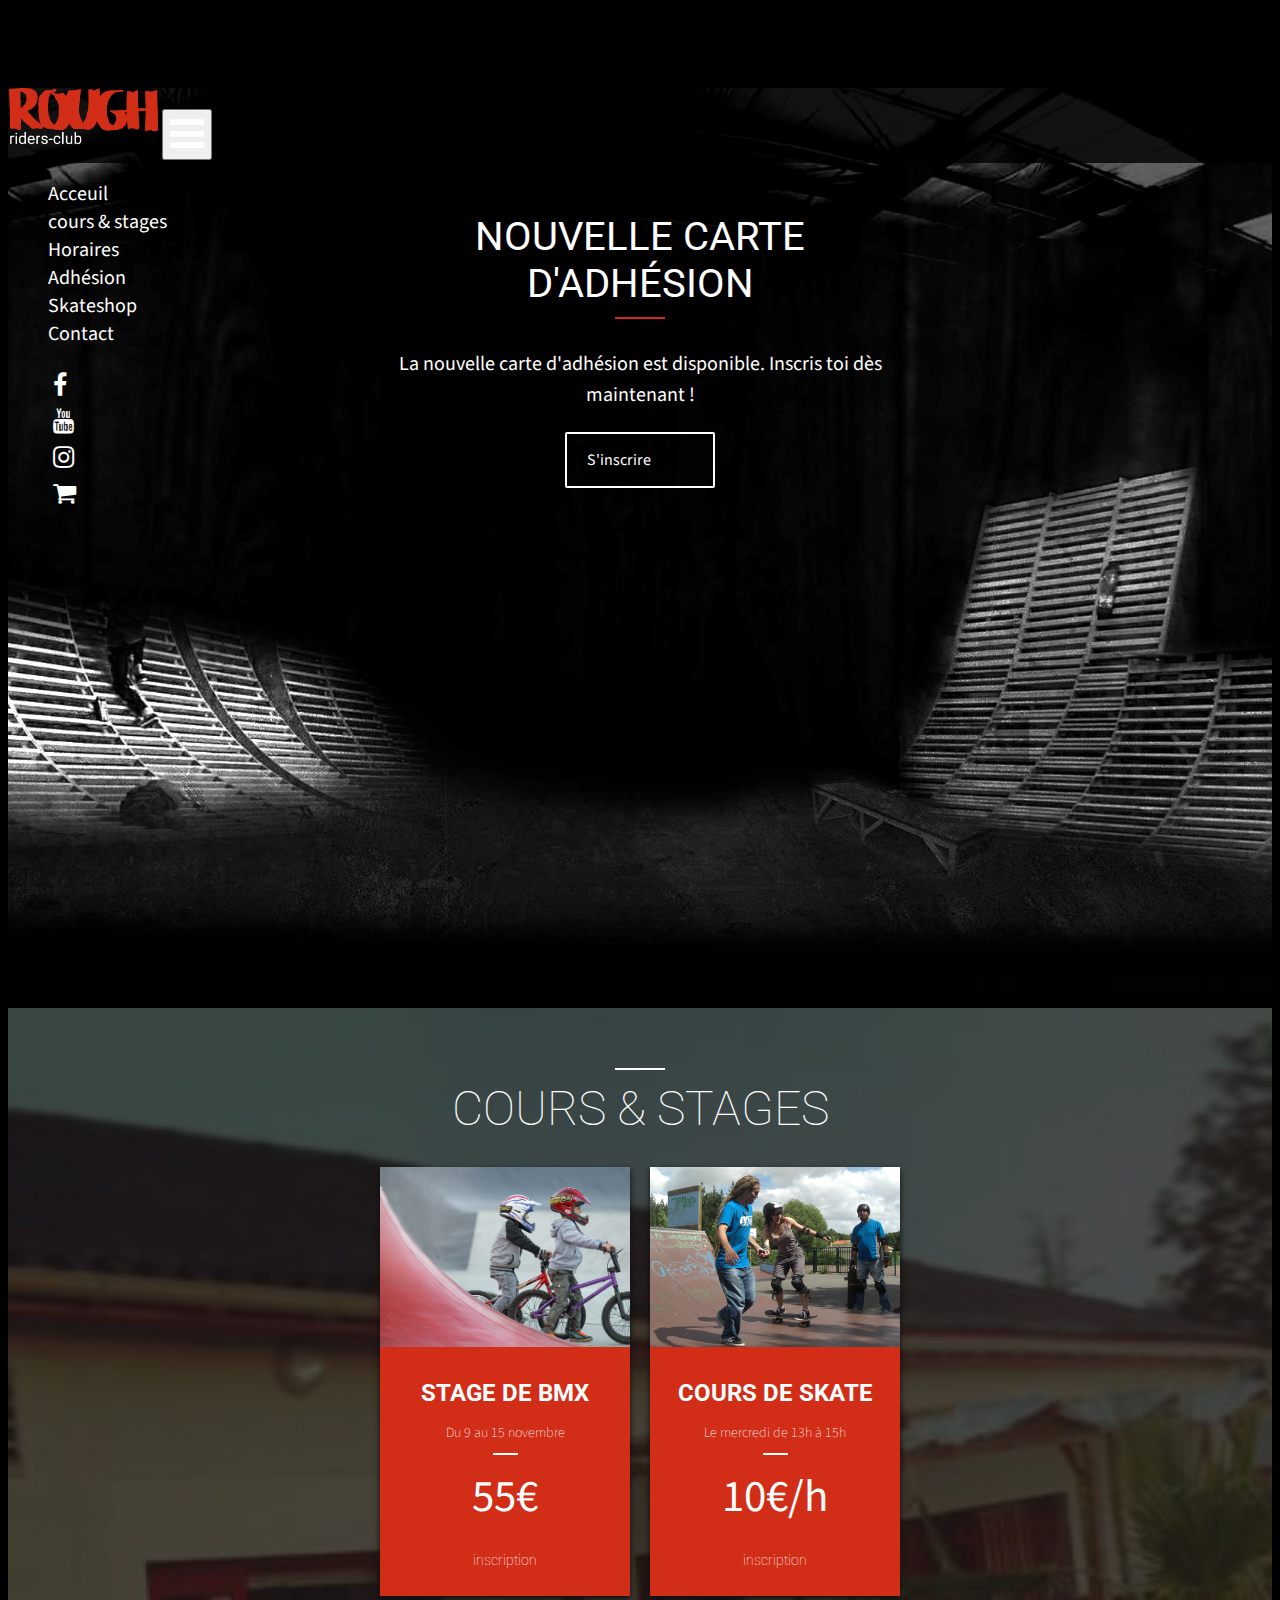
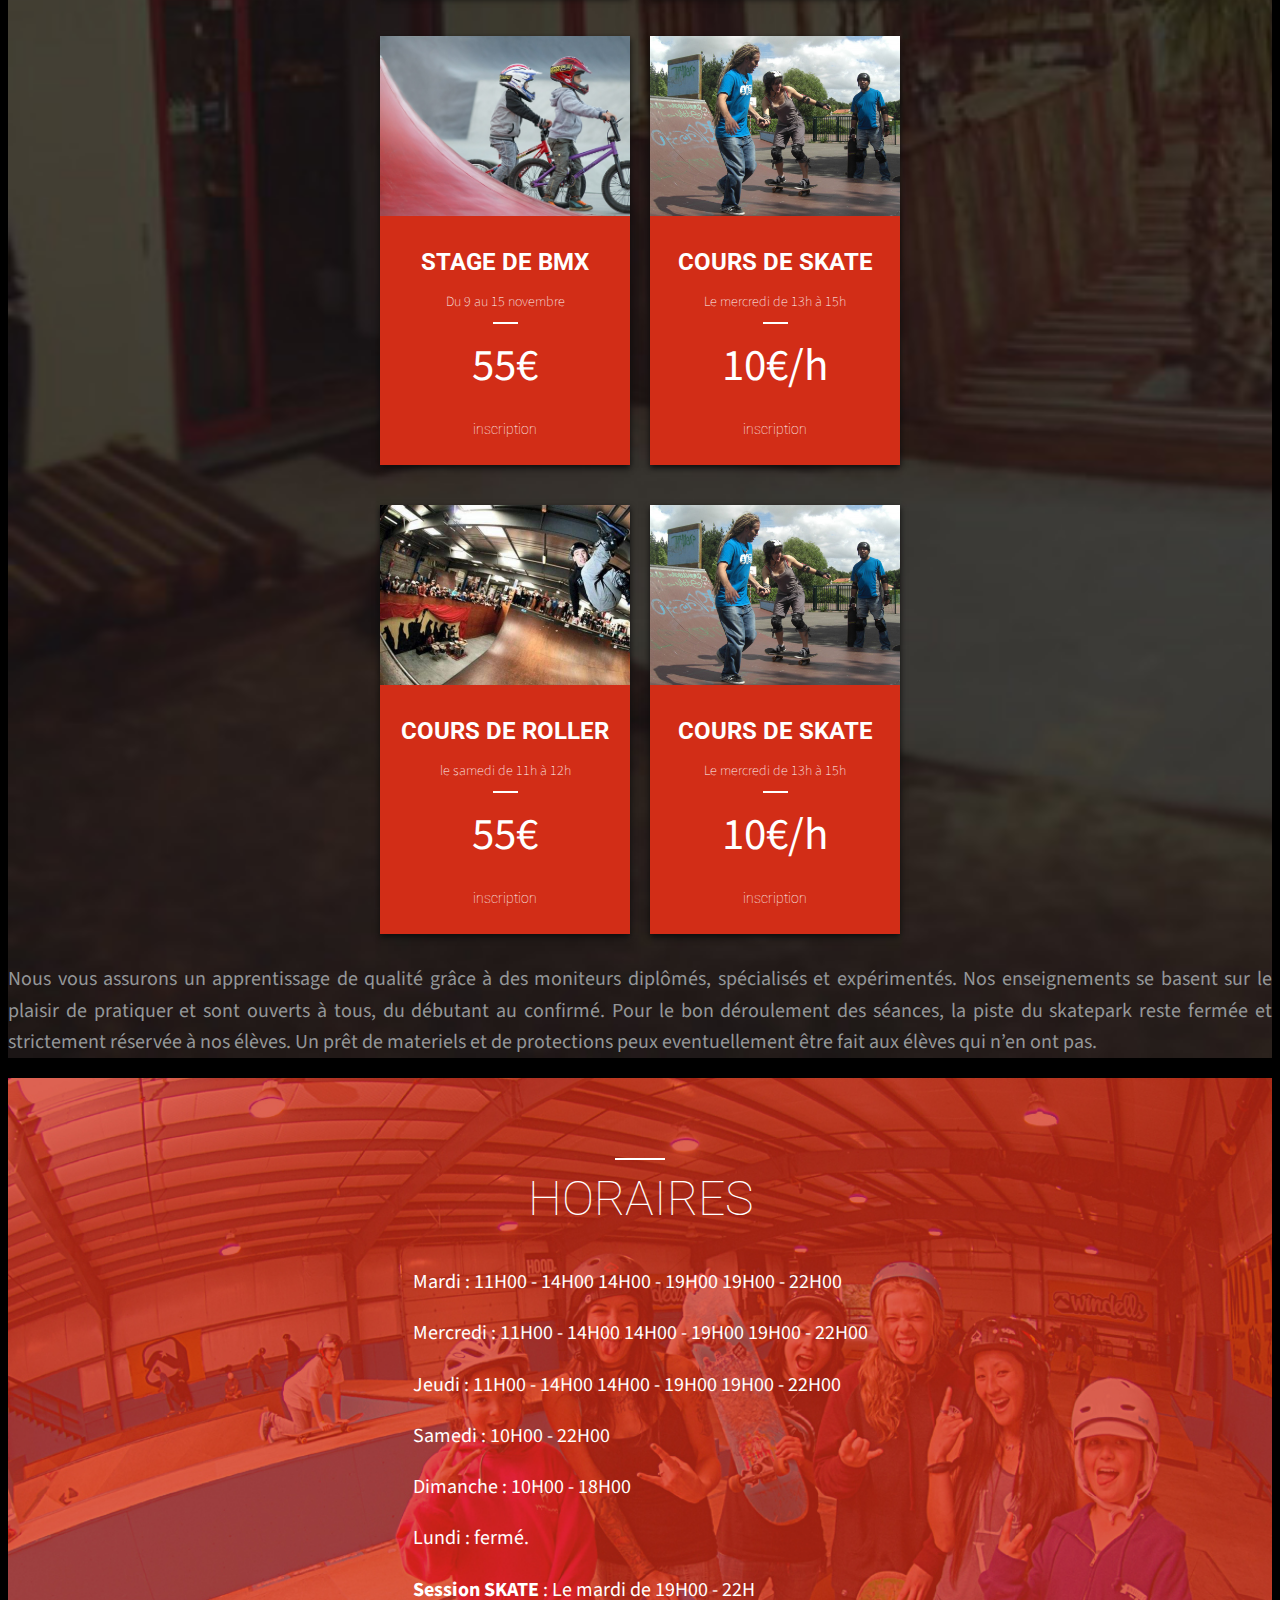
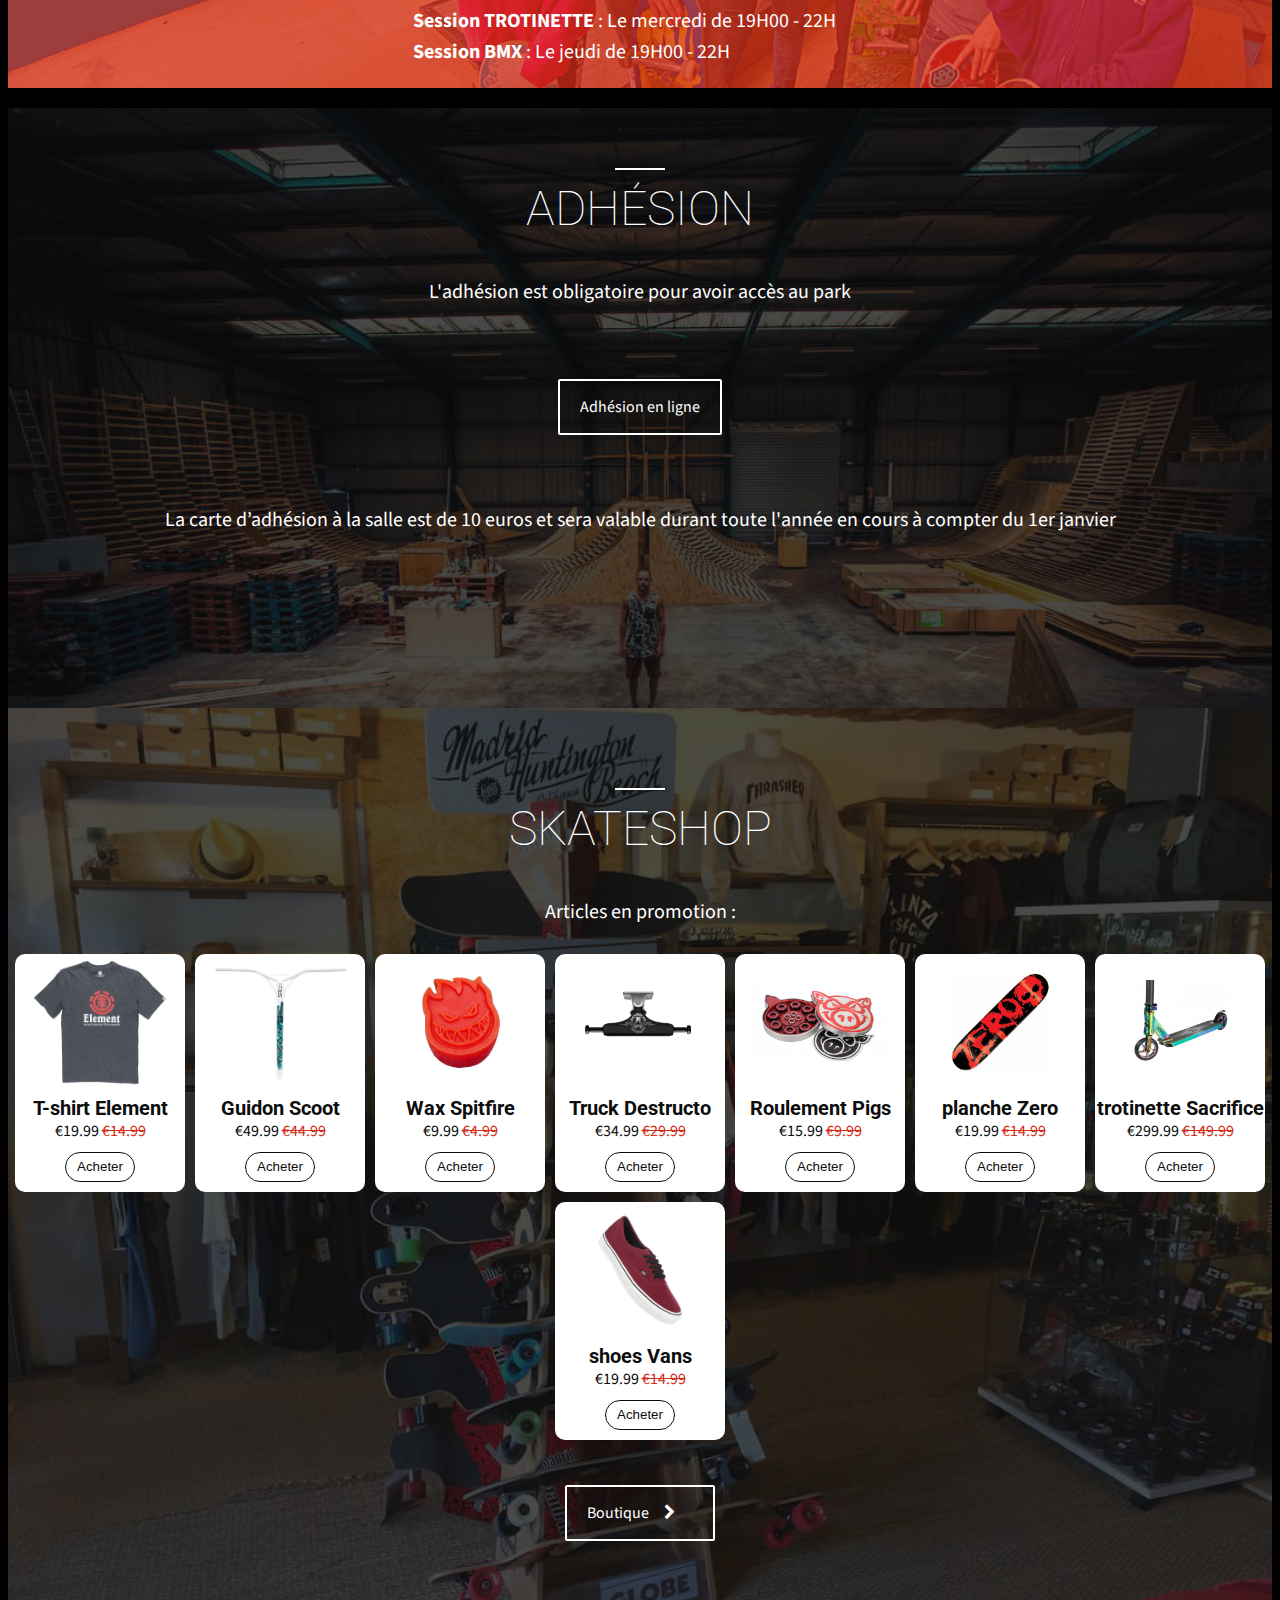
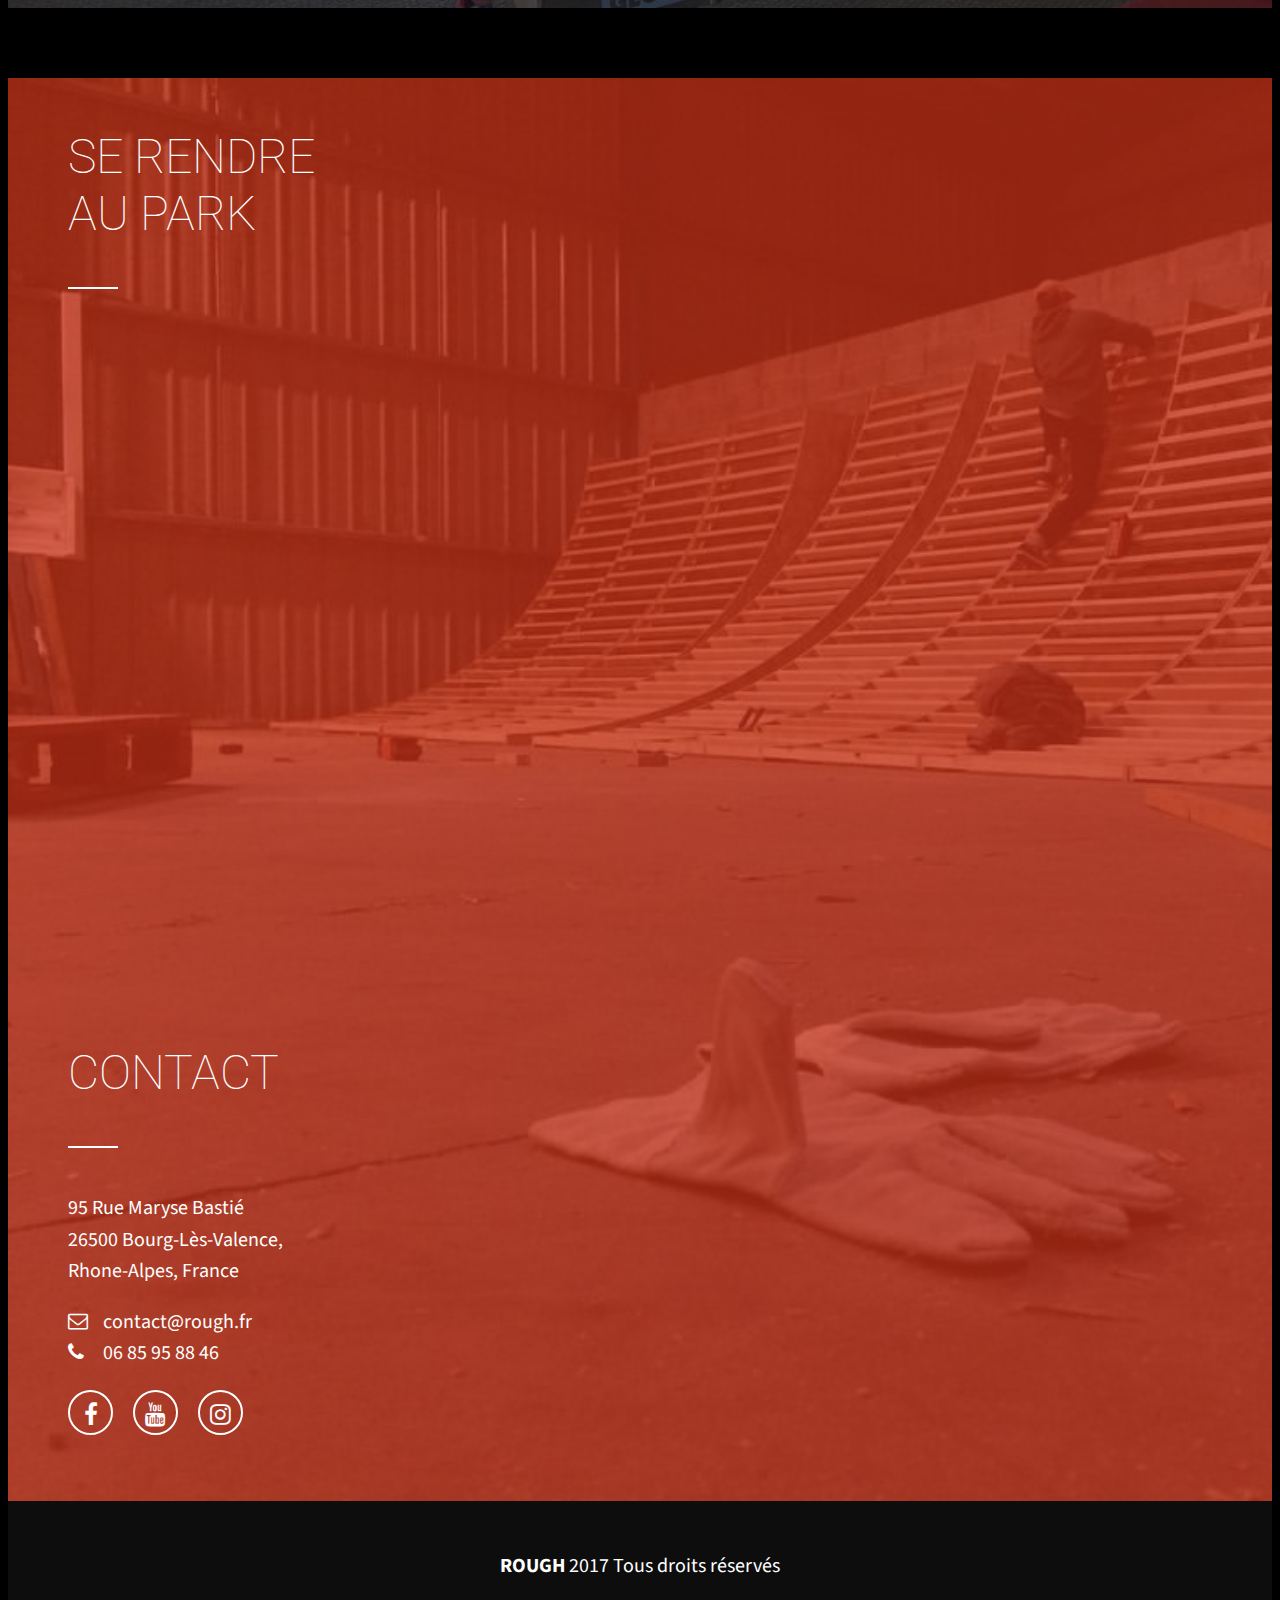
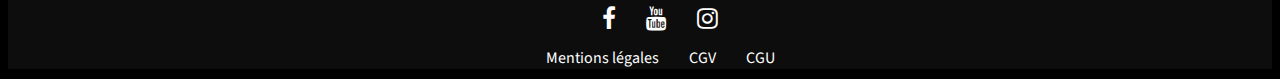
<file: index.html>
<!DOCTYPE html>
<html lang="fr">

<head>
    <!-- Required meta tags -->
    <meta charset="utf-8">
    <meta name="viewport" content="width=device-width, initial-scale=1, shrink-to-fit=no">
    <meta name="description" content="ROUGH riders club. Skateaprk de 770m² couvert à Bourg les Valence espace vente d'articles  de sport de glisse et urbain" />
    <title>ROUGH riders club - Page principale</title>
    <!--favicon-->
    <link rel="apple-touch-icon" sizes="57x57" href="medias/favicon/apple-icon-57x57.png">
    <link rel="apple-touch-icon" sizes="60x60" href="medias/favicon/apple-icon-60x60.png">
    <link rel="apple-touch-icon" sizes="72x72" href="medias/favicon/apple-icon-72x72.png">
    <link rel="apple-touch-icon" sizes="76x76" href="medias/favicon/apple-icon-76x76.png">
    <link rel="apple-touch-icon" sizes="114x114" href="medias/favicon/apple-icon-114x114.png">
    <link rel="apple-touch-icon" sizes="120x120" href="medias/favicon/apple-icon-120x120.png">
    <link rel="apple-touch-icon" sizes="144x144" href="medias/favicon/apple-icon-144x144.png">
    <link rel="apple-touch-icon" sizes="152x152" href="medias/favicon/apple-icon-152x152.png">
    <link rel="apple-touch-icon" sizes="180x180" href="medias/favicon/apple-icon-180x180.png">
    <link rel="icon" type="image/png" sizes="192x192" href="medias/favicon/android-icon-192x192.png">
    <link rel="icon" type="image/png" sizes="32x32" href="medias/favicon/favicon-32x32.png">
    <link rel="icon" type="image/png" sizes="96x96" href="medias/favicon/favicon-96x96.png">
    <link rel="icon" type="image/png" sizes="16x16" href="medias/favicon/favicon-16x16.png">
    <link rel="manifest" href="/manifest.json">
    <meta name="msapplication-TileColor" content="#ffffff">
    <meta name="msapplication-TileImage" content="/ms-icon-144x144.png">
    <meta name="theme-color" content="#ffffff">
    <!-- fin favicon -->
    <!--bootstrap-->
    <link rel="stylesheet" href="https://maxcdn.bootstrapcdn.com/bootstrap/4.0.0-beta/css/bootstrap.min.css" integrity="sha384-/Y6pD6FV/Vv2HJnA6t+vslU6fwYXjCFtcEpHbNJ0lyAFsXTsjBbfaDjzALeQsN6M" crossorigin="anonymous">
    <!--googleFont-->
    <link href="https://fonts.googleapis.com/css?family=Roboto:300,400,400i,500,700|Source+Sans+Pro:400,400i,600,700" rel="stylesheet">
    <!--fontAwesome-->
    <link rel="stylesheet" href="https://maxcdn.bootstrapcdn.com/font-awesome/4.7.0/css/font-awesome.min.css">
    <!--feuille de styles-->
    <link rel="stylesheet" href="css/styles.css"> </head>

<body>
    <div class="container-fluid">
        <!-- header -->
        <header class="header row" id="accueil">
            <!--navigation principale-->
            <nav class="navbar fixed-top navbar-expand-lg navbar-default">
                <div class="container-fluid">
                    <a class="navbar-brand" href="#"><img src="medias/bmp/rough-logo.png" alt="logo rough riders club skatepark" id="logo"></a>
                    <button class="navbar-toggler navbar-toggler-right" type="button" data-toggle="collapse" data-target="#navbarResponsive" aria-controls="navbarResponsive" aria-expanded="false" aria-label="Toggle navigation"><i class="fa fa-bars"></i> </button>
                    <div class="collapse navbar-collapse" id="navbarResponsive">
                        <ul class="navbar-nav ml-auto navbar-link">
                            <li class="nav-item "> <a class="nav-link" href="#">Acceuil</a> </li>
                            <li class="nav-item "> <a class="nav-link" href="#cours-stages">cours &amp; stages</a> </li>
                            <li class="nav-item "> <a class="nav-link" href="#horaires">Horaires</a> </li>
                            <li class="nav-item "> <a class="nav-link" href="#adhesion">Adhésion</a> </li>
                            <li class="nav-item "> <a class="nav-link " href="pages/shop.html">Skateshop</a> </li>
                            <li class="nav-item "> <a class="nav-link" href="#contact">Contact</a> </li>
                        </ul>
                        <ul class="navbar-nav ml-auto navbar-socials">
                            <li class="nav-item"> <a class="nav-link" href="https://www.facebook.com/theroughclub/?ref=br_rs" target="_blank"><i class="fa fa-facebook" aria-hidden="true"></i></a> </li>
                            <li class="nav-item"> <a class="nav-link" href="https://www.facebook.com/theroughclub/app/212104595551052/" target="_blank"><i class="fa fa-youtube" aria-hidden="true"></i></a> </li>
                            <li class="nav-item"> <a class="nav-link" href="https://www.instagram.com/roughriderzclub/" target="_blank"><i class="fa fa-instagram" aria-hidden="true"></i></a> </li>
                            <li class="nav-item"> <a class="nav-link" href="#"><i class="fa fa-shopping-cart" aria-hidden="true"></i></a> </li>
                        </ul>
                    </div>
                </div>
            </nav>
            <!--navigation principale-->
            <!--cta-->
            <div class="cta col-6">
                <h2>nouvelle carte d'adhésion</h2>
                <p>La nouvelle carte d'adhésion est disponible. Inscris toi dès maintenant ! </p>
                <!-- Trigger the modal with a button --><a href="#adhesion" class="btn">S'inscrire</a> </div>
            <!--cta-->
        </header>
        <!-- fin header -->
        <!--cours & stages-->
        <section class="cours-stages row" id="cours-stages">
            <h2>cours &amp; stages</h2>
            <!--caroussel-->
            <div id="carouselExampleControls" class="carousel slide col-xs-12 col-sm-12 col-md-12 col-lg-12" data-ride="carousel">
                <div class="carousel-inner" role="listbox">
                    <div class="carousel-item active">
                        <!--slide 1-->
                        <div class="cours-stages-content">
                            <!--cours et stages-->
                            <article class="cours-stages-item">
                                <div class="img-content"> <img src="medias/bmp/children-613196_1280.jpg" alt="cours et stage de bmx tout age debutant et confirmé"> </div>
                                <h1>stage de bmx</h1>
                                <div class="date">Du 9 au 15 novembre</div>
                                <div class="tarif">55&euro;</div> <a href="#" class="lien-inscription">inscription</a> </article>
                            <!--cours et stages-->
                            <!--cours et stages-->
                            <article class="cours-stages-item">
                                <div class="img-content"> <img src="medias/bmp/photo-cours-skate.jpg" alt="cours et stage de skate tout age debutant et confirmé"> </div>
                                <h1>cours de skate</h1>
                                <div class="date">Le mercredi de 13h à 15h</div>
                                <div class="tarif">10&euro;/h</div> <a href="#" class="lien-inscription">inscription</a> </article>
                            <!--cours et stages-->
                        </div>
                        <!--slide 1-->
                    </div>
                    <div class="carousel-item">
                        <!--slide 2-->
                        <div class="cours-stages-content">
                            <!--cours et stages-->
                            <article class="cours-stages-item">
                                <div class="img-content"> <img src="medias/bmp/children-613196_1280.jpg" alt="cours et stage de bmx tout age debutant et confirmé"> </div>
                                <h1>stage de bmx</h1>
                                <div class="date">Du 9 au 15 novembre</div>
                                <div class="tarif">55&euro;</div> <a href="#" class="lien-inscription">inscription</a> </article>
                            <!--cours et stages-->
                            <!--cours et stages-->
                            <article class="cours-stages-item">
                                <div class="img-content"> <img src="medias/bmp/photo-cours-skate.jpg" alt="cours et stage de skate tout age debutant et confirmé"> </div>
                                <h1>cours de skate</h1>
                                <div class="date">Le mercredi de 13h à 15h</div>
                                <div class="tarif">10&euro;/h</div> <a href="#" class="lien-inscription">inscription</a> </article>
                            <!--cours et stages-->
                        </div>
                        <!--slide 2-->
                    </div>
                    <div class="carousel-item">
                        <!--slide 3-->
                        <div class="cours-stages-content">
                            <!--cours et stages-->
                            <article class="cours-stages-item">
                                <div class="img-content"> <img src="medias/bmp/photo-cours-roller.jpg" alt="cours et stage de roller tout age debutant et confirmé"> </div>
                                <h1>cours de roller</h1>
                                <div class="date">le samedi de 11h à 12h</div>
                                <div class="tarif">55&euro;</div> <a href="#" class="lien-inscription">inscription</a> </article>
                            <!--cours et stages-->
                            <!--cours et stages-->
                            <article class="cours-stages-item">
                                <div class="img-content"> <img src="medias/bmp/photo-cours-skate.jpg" alt="cours et stage de bmx tout age debutant et confirmé"> </div>
                                <h1>cours de skate</h1>
                                <div class="date">Le mercredi de 13h à 15h</div>
                                <div class="tarif">10&euro;/h</div> <a href="#" class="lien-inscription">inscription</a> </article>
                            <!--cours et stages-->
                        </div>
                        <!--slide 3-->
                    </div>
                </div>
                <a class="carousel-control-prev" href="#carouselExampleControls" role="button" data-slide="prev"> <span class="carousel-control-prev-icon" aria-hidden="true"></span> <span class="sr-only">Retour</span> </a>
                <a class="carousel-control-next" href="#carouselExampleControls" role="button" data-slide="next"> <span class="carousel-control-next-icon" aria-hidden="true"></span> <span class="sr-only">Suivant</span> </a>
            </div>
            <!--caroussel-->
            <p class="col-xs-12 col-ms-12 col-md-10 col-lg-6 infos-cours">Nous vous assurons un apprentissage de qualité grâce à des moniteurs diplômés, spécialisés et expérimentés. Nos enseignements se basent sur le plaisir de pratiquer et sont ouverts à tous, du débutant au confirmé. Pour le bon déroulement des séances, la piste du skatepark reste fermée et strictement réservée à nos élèves. Un prêt de materiels et de protections peux eventuellement être fait aux élèves qui n’en ont pas.</p>
        </section>
        <!--cours & stages-->
        <!--horaires-->
        <div class="row">
            <section class="horaires col-xs-12 col-sm-12 col-md-6 col-lg-6" id="horaires">
                <h2>horaires</h2>
                <div class="horaires-content">
                    <p> <span>Mardi : </span> <span>11H00 - 14H00</span> <span>14H00 - 19H00</span> <span>19H00 - 22H00</span> </p>
                    <p> <span>Mercredi : </span> <span>11H00 - 14H00</span> <span>14H00 - 19H00</span> <span>19H00 - 22H00</span> </p>
                    <p> <span>Jeudi : </span> <span>11H00 - 14H00</span> <span>14H00 - 19H00</span> <span>19H00 - 22H00</span> </p>
                    <p> <span>Samedi : </span> <span>10H00 - 22H00</span> </p>
                    <p> <span>Dimanche : </span> <span>10H00 - 18H00</span> </p>
                    <p> <span>Lundi : </span> <span>fermé.</span> </p>
                    <p><strong>Session SKATE</strong> : Le mardi de 19H00 - 22H
                        <br><strong>Session TROTINETTE</strong> : Le mercredi de 19H00 - 22H
                        <br><strong>Session BMX</strong> : Le jeudi de 19H00 - 22H </p>
                </div>
            </section>
            <!--horaires-->
            <!--adhesion-->
            <section class="adhesion col-xs-12 col-sm-12 col-md-6 col-lg-6" id="adhesion">
                <h2>Adhésion</h2>
                <div class="adhesion-content">
                    <p class="sub-title">L'adhésion est obligatoire pour avoir accès au park</p> <a href="#" class="btn">Adhésion en ligne</a>
                    <p>La carte d’adhésion à la salle est de 10 euros et sera valable durant toute l'année en cours à compter du 1er janvier</p>
                </div>
            </section>
            <!-- fin adhesion-->
        </div>
        <!--skateshop-->
        <section class="skateshop row" id="skateshop">
            <h2>Skateshop</h2>
            <p>Articles en promotion :</p>
            <div class="shop-items-container col-xs-12 col-sm-7 col-md-7 col-lg-6">
                <!--article shop-->
                <div data-price="" class="item"> <img src="medias/bmp/element-tee-shirt-vertical-ss.jpg" class="item-img">
                    <div class="info">
                        <h3>T-shirt Element</h3> <span class="prix">&euro;19.99</span> <span class="prix-reduc">&euro;14.99</span>
                        <button class=" btn btn-item-achat"><a href="#" class="">Acheter</a></button>
                    </div>
                </div>
                <!--article shop-->
                <!--article shop-->
                <div data-price="" class="item"> <img src="medias/bmp/guidon-potence-trottinette-bar-sacci-cromo-blanc.jpg" class="item-img" alt="guidon trotinette blanche">
                    <div class="info">
                        <h3>Guidon Scoot</h3> <span class="prix">&euro;49.99</span> <span class="prix-reduc">&euro;44.99</span>
                        <button class=" btn btn-item-achat"><a href="#" class="">Acheter</a></button>
                    </div>
                </div>
                <!--article shop-->
                <!--article shop-->
                <div data-price="" class="item"> <img src="medias/bmp/spitfire-curb-skateboard-wax-red.jpg" class="item-img" alt="wax spifire rouge curb ">
                    <div class="info">
                        <h3>Wax Spitfire</h3> <span class="prix">&euro;9.99</span> <span class="prix-reduc">&euro;4.99</span>
                        <button class=" btn btn-item-achat"><a href="#" class="">Acheter</a></button>
                    </div>
                </div>
                <!--article shop-->
                <!--article shop-->
                <div data-price="" class="item"> <img src="medias/bmp/TRDE487M-SUPERLITE-V-BLACK.png" class="item-img" alt="truck destructo black logo silver">
                    <div class="info">
                        <h3>Truck Destructo</h3> <span class="prix">&euro;34.99</span> <span class="prix-reduc">&euro;29.99</span>
                        <button class=" btn btn-item-achat"><a href="#" class="">Acheter</a></button>
                    </div>
                </div>
                <!--article shop-->
                <!--article shop-->
                <div data-price="" class="item"> <img src="medias/bmp/roulements_pigs_abec_5_easyriser.png" class="item-img" alt="roulement abec 5 pigs wheels">
                    <div class="info">
                        <h3>Roulement Pigs</h3> <span class="prix">&euro;15.99</span> <span class="prix-reduc">&euro;9.99</span>
                        <button class=" btn btn-item-achat"><a href="#" class="">Acheter</a></button>
                    </div>
                </div>
                <!--article shop-->
                <!--article shop-->
                <div data-price="" class="item"> <img src="medias/bmp/zero-blood-skateboard-deck-7-625-p2344-5306_medium.jpg" class="item-img" alt="planche zero noir logo rouge">
                    <div class="info">
                        <h3>planche Zero</h3> <span class="prix">&euro;19.99</span> <span class="prix-reduc">&euro;14.99</span>
                        <button class=" btn btn-item-achat"><a href="#" class="">Acheter</a></button>
                    </div>
                </div>
                <!--article shop-->
                <!--article shop-->
                <div data-price="" class="item"> <img src="medias/bmp/sacrifice-flyte-100-neo-chrome-trottinette-freestyle.jpg" class="item-img" alt="trotinette Sacrifice complette ">
                    <div class="info">
                        <h3>trotinette Sacrifice</h3> <span class="prix">&euro;299.99</span> <span class="prix-reduc">&euro;149.99</span>
                        <button class=" btn btn-item-achat"><a href="#" class="">Acheter</a></button>
                    </div>
                </div>
                <!--article shop-->
                <!--article shop-->
                <div data-price="" class="item"> <img src="medias/bmp/Authentic_909884.jpg" class="item-img" alt="chaussure vance bordeaux">
                    <div class="info">
                        <h3>shoes Vans</h3> <span class="prix">&euro;19.99</span> <span class="prix-reduc">&euro;14.99</span>
                        <button class=" btn btn-item-achat"><a href="#" class="">Acheter</a></button>
                    </div>
                </div>
                <!--article shop-->
            </div> <a href="pages/shop.html" class="btn btn-achats">Boutique<span><i class="fa fa-chevron-right" aria-hidden="true"></i></span></a> </section>
        <!-- fin skateshop-->
        <!--infos park-->
        <div class="row infos-park" id="contact">
            <section class="acces-park col-xs-12 col-sm-12 col-md-6 col-lg-7">
                <h2>se rendre <br>au park</h2>
                <div class="map-content col-10">
                    <iframe src="https://www.google.com/maps/embed?pb=!1m18!1m12!1m3!1d2823.128169573663!2d4.882486715408873!3d44.96138847487352!2m3!1f0!2f0!3f0!3m2!1i1024!2i768!4f13.1!3m3!1m2!1s0x47f559f2ac214fa9%3A0xcfa5d56e5b4ba35b!2s95+Rue+Maryse+Basti%C3%A9%2C+26500+Bourg-l%C3%A8s-Valence!5e0!3m2!1sfr!2sfr!4v1506520402134" width="800" height="400" frameborder="0" style="border:0" allowfullscreen></iframe>
                </div>
            </section>
            <section class="contact-park col-xs-12 col-sm-12 col-md-6 col-lg-5">
                <h2>contact</h2>
                <adress>
                    <p> 95 Rue Maryse Bastié
                        <br>26500 Bourg-Lès-Valence,
                        <br> Rhone-Alpes, France </p>
                    <p> <span><i class="fa fa-envelope-o" aria-hidden="true"></i></span><a href="mailto:contact@rough.fr">contact@rough.fr</a>
                        <br> <span><i class="fa fa-phone" aria-hidden="true"></i></span><a href="tel:+33102030405"> 06 85 95 88 46  </a> </p>
                </adress>
                <!--socials icons-->
                <ul class="social-list">
                    <li class=""> <a class="" href="https://www.facebook.com/theroughclub/?ref=br_rs" target="_blank"><i class="fa fa-facebook" aria-hidden="true"></i></a> </li>
                    <li class=""> <a class="" href="https://www.facebook.com/theroughclub/app/212104595551052/" target="_blank"><i class="fa fa-youtube" aria-hidden="true"></i></a> </li>
                    <li class=""> <a class="" href="https://www.instagram.com/roughriderzclub/" target="_blank"><i class="fa fa-instagram" aria-hidden="true"></i></a> </li>
                </ul>
                <!--socials icons-->
            </section>
            <!-- fin infos contact-->
        </div>
        <!--infos park-->
        <!--footer-->
        <footer class="footer row">
            <div class="copyright col-xs-12 col-sm-12 col-md-4 col-lg-4">
                <p><span class="nom-copyright"><strong>ROUGH</strong></span> 2017 Tous droits réservés</p>
            </div>
            <ul class="list-socials-icons col-xs-12 col-sm-12 col-md-4 col-lg-4">
                <li class=""> <a class="" href="https://www.facebook.com/theroughclub/?ref=br_rs" target="_blank"><i class="fa fa-facebook" aria-hidden="true"></i></a> </li>
                <li class=""> <a class="" href="https://www.facebook.com/theroughclub/app/212104595551052/" target="_blank"><i class="fa fa-youtube" aria-hidden="true"></i></a> </li>
                <li class=""> <a class="" href="https://www.instagram.com/roughriderzclub/" target="_blank"><i class="fa fa-instagram" aria-hidden="true"></i></a> </li>
            </ul>
            <ul class="list-mentions col-xs-12 col-sm-12 col-md-4 col-lg-4">
                <li class="mention-link"><a href="#">Mentions légales</a></li>
                <li class="mention-link"><a href="#">CGV</a></li>
                <li class="mention-link"><a href="#">CGU</a></li>
            </ul>
        </footer>
        <!--footer-->
    </div>
    <!-- Optional JavaScript -->
    <!-- jQuery first, then Popper.js, then Bootstrap JS -->
    <script src="https://code.jquery.com/jquery-3.2.1.slim.min.js" integrity="sha384-KJ3o2DKtIkvYIK3UENzmM7KCkRr/rE9/Qpg6aAZGJwFDMVNA/GpGFF93hXpG5KkN" crossorigin="anonymous"></script>
    <script src="https://cdnjs.cloudflare.com/ajax/libs/popper.js/1.11.0/umd/popper.min.js" integrity="sha384-b/U6ypiBEHpOf/4+1nzFpr53nxSS+GLCkfwBdFNTxtclqqenISfwAzpKaMNFNmj4" crossorigin="anonymous"></script>
    <script src="https://maxcdn.bootstrapcdn.com/bootstrap/4.0.0-beta/js/bootstrap.min.js" integrity="sha384-h0AbiXch4ZDo7tp9hKZ4TsHbi047NrKGLO3SEJAg45jXxnGIfYzk4Si90RDIqNm1" crossorigin="anonymous"></script>
    <script src="js/mesScripts.js"></script>
</body>

</html>
</file>
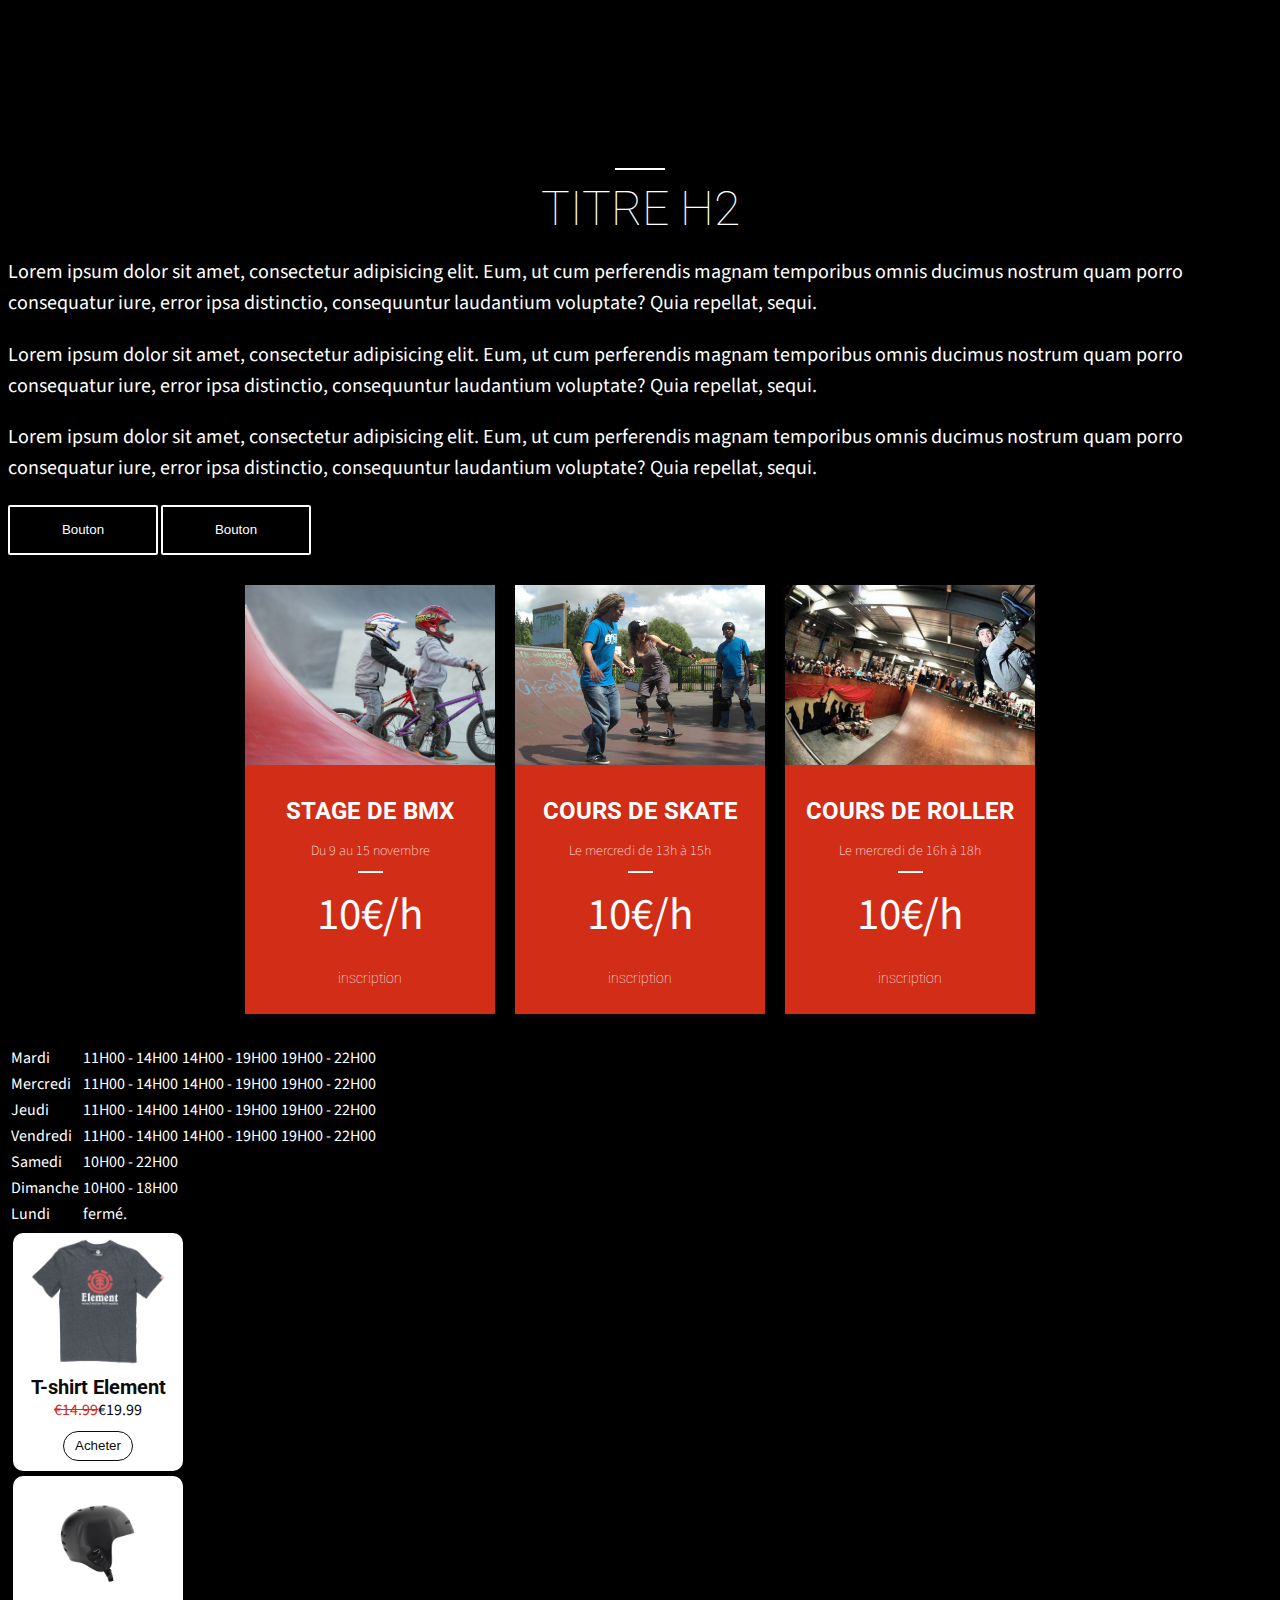
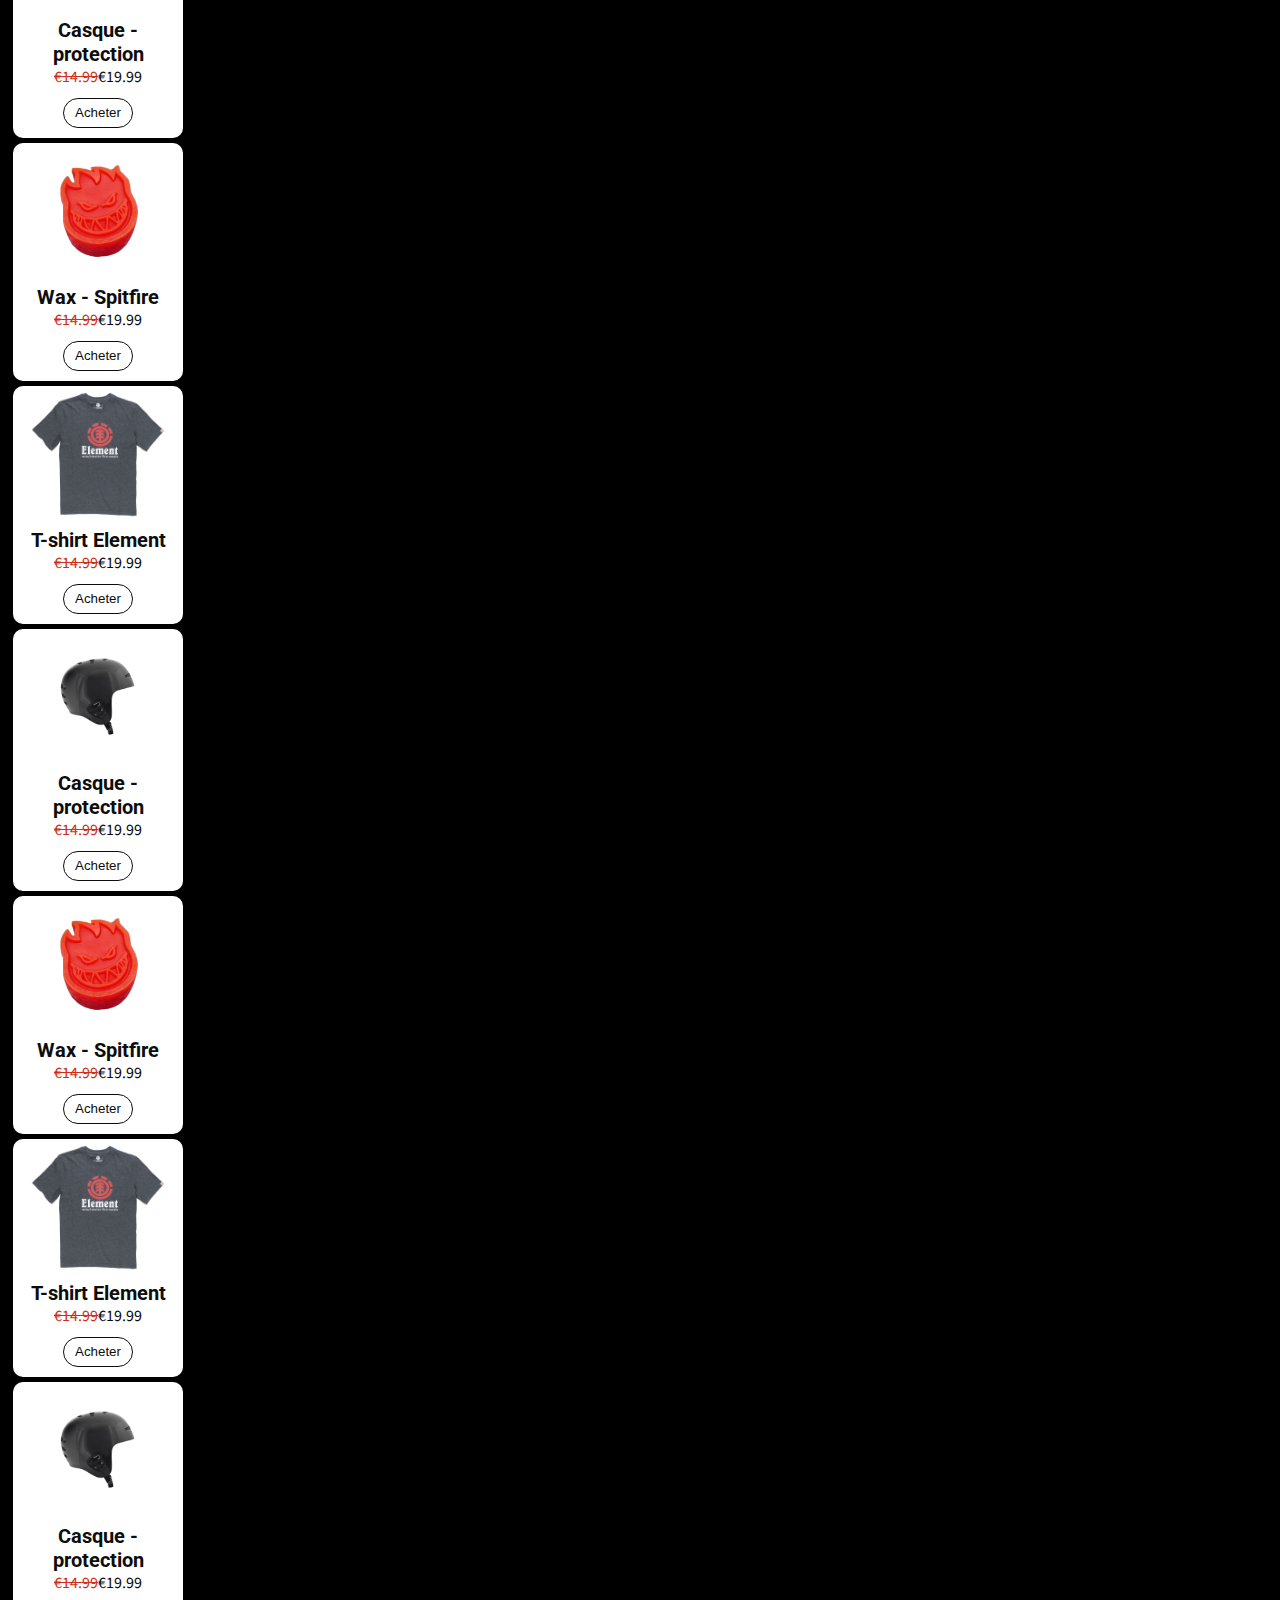
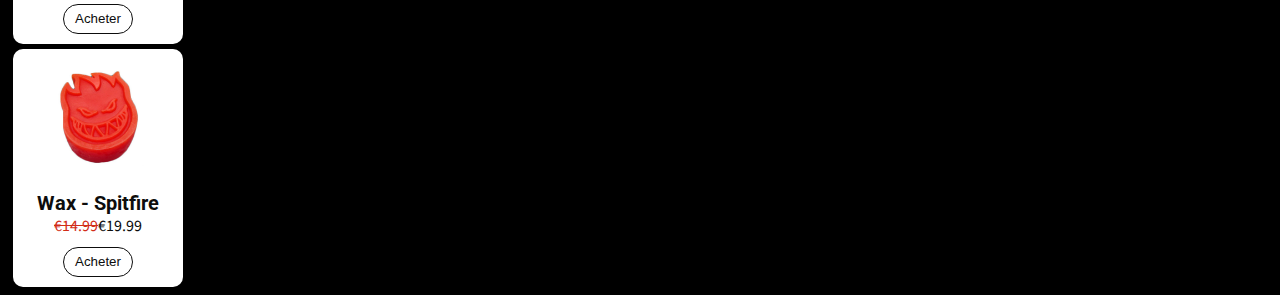
<file: modules.html>
<!DOCTYPE html>
<html lang="fr">

<head>
    <!-- Required meta tags -->
    <meta charset="utf-8">
    <meta name="viewport" content="width=device-width, initial-scale=1, shrink-to-fit=no">
    <meta name="description" content="ROUGH riders club. Skateaprk de 770m² couvert à Bourg les Valence" />
    <title>ROUGH riders club - modules</title>
    <!--googleFont-->
    <link href="https://fonts.googleapis.com/css?family=Roboto:300,400,400i,500,700|Source+Sans+Pro:400,400i,600,700" rel="stylesheet">
    <!--feuille de styles-->
    <link rel="stylesheet" href="css/styles.css"> </head>

<body>
    <!--modules-->
    <!--titres-->
    <h2>titre h2</h2>
    <!--titres-->
    <!--paragraphe-->
    <p>Lorem ipsum dolor sit amet, consectetur adipisicing elit. Eum, ut cum perferendis magnam temporibus omnis ducimus nostrum quam porro consequatur iure, error ipsa distinctio, consequuntur laudantium voluptate? Quia repellat, sequi.</p>
    <p>Lorem ipsum dolor sit amet, consectetur adipisicing elit. Eum, ut cum perferendis magnam temporibus omnis ducimus nostrum quam porro consequatur iure, error ipsa distinctio, consequuntur laudantium voluptate? Quia repellat, sequi.</p>
    <p>Lorem ipsum dolor sit amet, consectetur adipisicing elit. Eum, ut cum perferendis magnam temporibus omnis ducimus nostrum quam porro consequatur iure, error ipsa distinctio, consequuntur laudantium voluptate? Quia repellat, sequi.</p>
    <!--paragraphe-->
    <!--boutons-->
    <button type="button" class="btn"><a href="#">Bouton</a>
    </button>
    <!--boutons-->
    <!--boutons-->
    <button type="button" class="btn btn-read-more"><a href="#">Bouton</a>
    </button>
    <!--boutons-->
    <!--socials icons--><i class="fa fa-instagram" aria-hidden="true"></i> <i class="fa fa-facebook" aria-hidden="true"></i> <i class="fa fa-youtube" aria-hidden="true"></i>
    <!--socials icons-->
    
    
    <!--cours et stages conteneur-->
    <div class="cours-stages-content">
    <!--cours et stages-->
    <article class="cours-stages-item">
      <div class="img-content">
       <img src="medias/bmp/children-613196_1280.jpg">
       </div>
        <h1>stage de bmx</h1>
        <div class="date">Du 9 au 15 novembre</div>
        <div class="tarif">10&euro;/h</div> <a href="#" class="lien-inscription">inscription</a>
    </article>
    <!--cours et stages-->
    <!--cours et stages-->
    <article class="cours-stages-item">
      <div class="img-content">
       <img src="medias/bmp/photo-cours-skate.jpg">
        </div>
        <h1>cours de skate</h1>
        <div class="date">Le mercredi de 13h à 15h</div>
        <div class="tarif">10&euro;/h</div> <a href="#" class="lien-inscription">inscription</a>
    </article>
    <!--cours et stages-->
    <!--cours et stages-->
    <article class="cours-stages-item">
      <div class="img-content">
       <img src="medias/bmp/photo-cours-roller.jpg">
        </div>
        <h1>cours de roller</h1>
        <div class="date">Le mercredi de 16h à 18h</div>
        <div class="tarif">10&euro;/h</div> <a href="#" class="lien-inscription">inscription</a>
    </article>
    <!--cours et stages-->
    </div>
    <!--cours et stages conteneur-->

    
    <!--tableau horaires-->
    <div class="horaires-content">
        <table>
            <tr>
                <td>Mardi</td>
                <td>11H00 - 14H00</td>
                <td>14H00 - 19H00</td>
                <td>19H00 - 22H00</td>
            </tr>
            <tr>
                <td>Mercredi</td>
                <td>11H00 - 14H00</td>
                <td>14H00 - 19H00</td>
                <td>19H00 - 22H00</td>
            </tr>
            <tr>
                <td>Jeudi</td>
                <td>11H00 - 14H00</td>
                <td>14H00 - 19H00</td>
                <td>19H00 - 22H00</td>
            </tr>
            <tr>
                <td>Vendredi</td>
                <td>11H00 - 14H00</td>
                <td>14H00 - 19H00</td>
                <td>19H00 - 22H00</td>
            </tr>
            <tr>
                <td>Samedi</td>
                <td>10H00 - 22H00</td>
            </tr>
            <tr>
                <td>Dimanche</td>
                <td>10H00 - 18H00</td>
            </tr>
            <tr>
                <td>Lundi</td>
                <td>fermé.</td>
            </tr>
        </table>
    </div>
    <!--tableau horaires-->
    
    
    <div class="shop-container">
    <!--article shop-->
    <div data-price="" class="item"> 
       <img src="medias/bmp/element-tee-shirt-vertical-ss.jpg" class="item-img">
        <div class="info">
            <h3>T-shirt Element</h3>
            <span class="prix-reduc">&euro;14.99</span><span class="prix">&euro;19.99</span>
            <button class=" btn btn-item-achat"><a href="#" class="">Acheter</a></button>
        </div>
    </div>
    <!--article shop-->
    <!--article shop-->
    <div data-price="" class="item"> 
       <img src="medias/bmp/114469-79001-102-02-add1.jpg" class="item-img">
        <div class="info">
            <h3>Casque - protection</h3>
            <span class="prix-reduc">&euro;14.99</span><span class="prix">&euro;19.99</span>
            <button class=" btn btn-item-achat"><a href="#" class="">Acheter</a></button>
        </div>
    </div>
    <!--article shop-->
    <!--article shop-->
    <div data-price="" class="item"> 
       <img src="medias/bmp/spitfire-curb-skateboard-wax-red.jpg" class="item-img">
        <div class="info">
            <h3>Wax - Spitfire</h3>
            <span class="prix-reduc">&euro;14.99</span><span class="prix">&euro;19.99</span>
            <button class=" btn btn-item-achat"><a href="#" class="">Acheter</a></button>
        </div>
    </div>
    <!--article shop-->
    <!--article shop-->
    <div data-price="" class="item"> 
       <img src="medias/bmp/element-tee-shirt-vertical-ss.jpg" class="item-img">
        <div class="info">
            <h3>T-shirt Element</h3>
            <span class="prix-reduc">&euro;14.99</span><span class="prix">&euro;19.99</span>
            <button class=" btn btn-item-achat"><a href="#" class="">Acheter</a></button>
        </div>
    </div>
    <!--article shop-->
    <!--article shop-->
    <div data-price="" class="item"> 
       <img src="medias/bmp/114469-79001-102-02-add1.jpg" class="item-img">
        <div class="info">
            <h3>Casque - protection</h3>
            <span class="prix-reduc">&euro;14.99</span><span class="prix">&euro;19.99</span>
            <button class=" btn btn-item-achat"><a href="#" class="">Acheter</a></button>
        </div>
    </div>
    <!--article shop-->
    <!--article shop-->
    <div data-price="" class="item"> 
       <img src="medias/bmp/spitfire-curb-skateboard-wax-red.jpg" class="item-img">
        <div class="info">
            <h3>Wax - Spitfire</h3>
            <span class="prix-reduc">&euro;14.99</span><span class="prix">&euro;19.99</span>
            <button class=" btn btn-item-achat"><a href="#" class="">Acheter</a></button>
        </div>
    </div>
    <!--article shop-->
    <!--article shop-->
    <div data-price="" class="item"> 
       <img src="medias/bmp/element-tee-shirt-vertical-ss.jpg" class="item-img">
        <div class="info">
            <h3>T-shirt Element</h3>
            <span class="prix-reduc">&euro;14.99</span><span class="prix">&euro;19.99</span>
            <button class=" btn btn-item-achat"><a href="#" class="">Acheter</a></button>
        </div>
    </div>
    <!--article shop-->
    <!--article shop-->
    <div data-price="" class="item"> 
       <img src="medias/bmp/114469-79001-102-02-add1.jpg" class="item-img">
        <div class="info">
            <h3>Casque - protection</h3>
            <span class="prix-reduc">&euro;14.99</span><span class="prix">&euro;19.99</span>
            <button class=" btn btn-item-achat"><a href="#" class="">Acheter</a></button>
        </div>
    </div>
    <!--article shop-->
    <!--article shop-->
    <div data-price="" class="item"> 
       <img src="medias/bmp/spitfire-curb-skateboard-wax-red.jpg" class="item-img">
        <div class="info">
            <h3>Wax - Spitfire</h3>
            <span class="prix-reduc">&euro;14.99</span><span class="prix">&euro;19.99</span>
            <button class=" btn btn-item-achat"><a href="#" class="">Acheter</a></button>
        </div>
    </div>
    <!--article shop-->
    </div>
    
    <i class="fa fa-chevron-left" aria-hidden="true"></i><i class="fa fa-chevron-right" aria-hidden="true"></i>
    <!--modules-->
    <!-- Optional JavaScript -->
    <!-- jQuery first, then Popper.js, then Bootstrap JS -->
    <script src="https://code.jquery.com/jquery-3.2.1.slim.min.js" integrity="sha384-KJ3o2DKtIkvYIK3UENzmM7KCkRr/rE9/Qpg6aAZGJwFDMVNA/GpGFF93hXpG5KkN" crossorigin="anonymous"></script>
    <script src="https://cdnjs.cloudflare.com/ajax/libs/popper.js/1.11.0/umd/popper.min.js" integrity="sha384-b/U6ypiBEHpOf/4+1nzFpr53nxSS+GLCkfwBdFNTxtclqqenISfwAzpKaMNFNmj4" crossorigin="anonymous"></script>
    <script src="https://maxcdn.bootstrapcdn.com/bootstrap/4.0.0-beta/js/bootstrap.min.js" integrity="sha384-h0AbiXch4ZDo7tp9hKZ4TsHbi047NrKGLO3SEJAg45jXxnGIfYzk4Si90RDIqNm1" crossorigin="anonymous"></script>
</body>

</html>
</file>
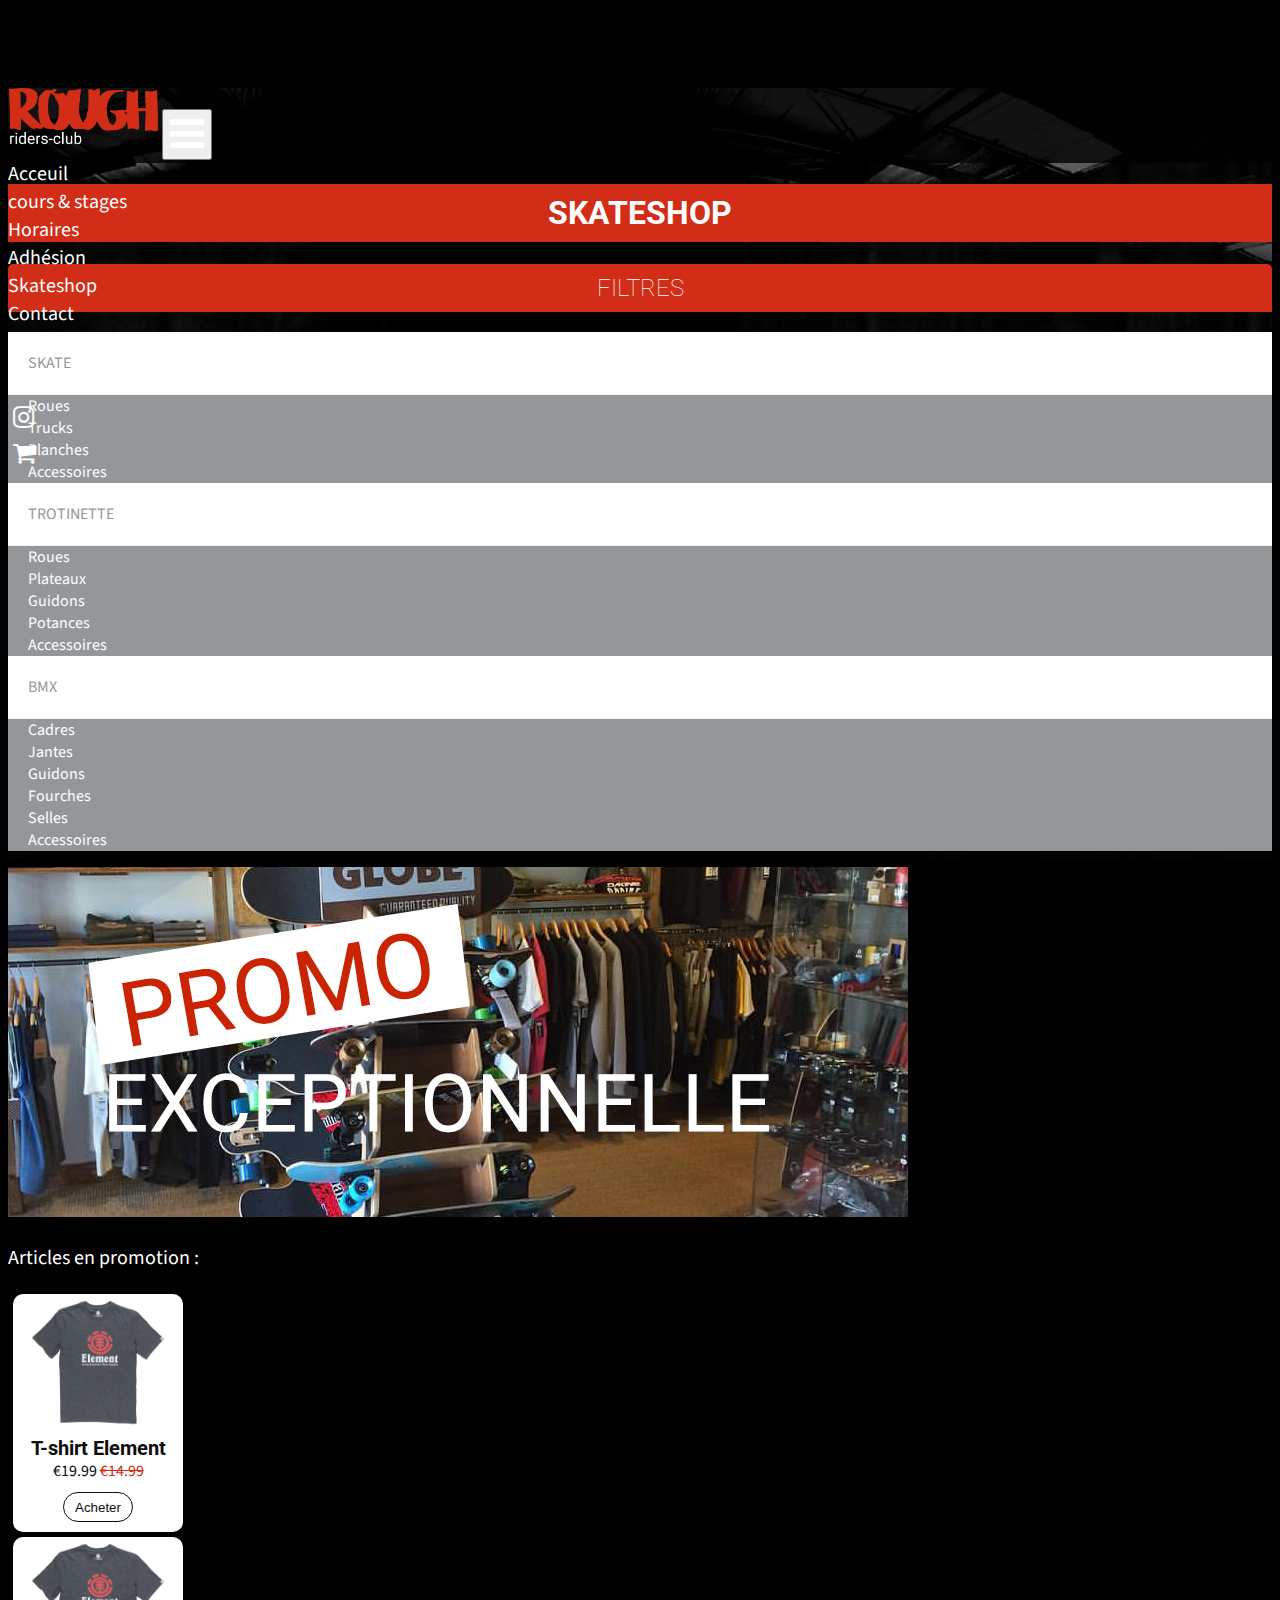
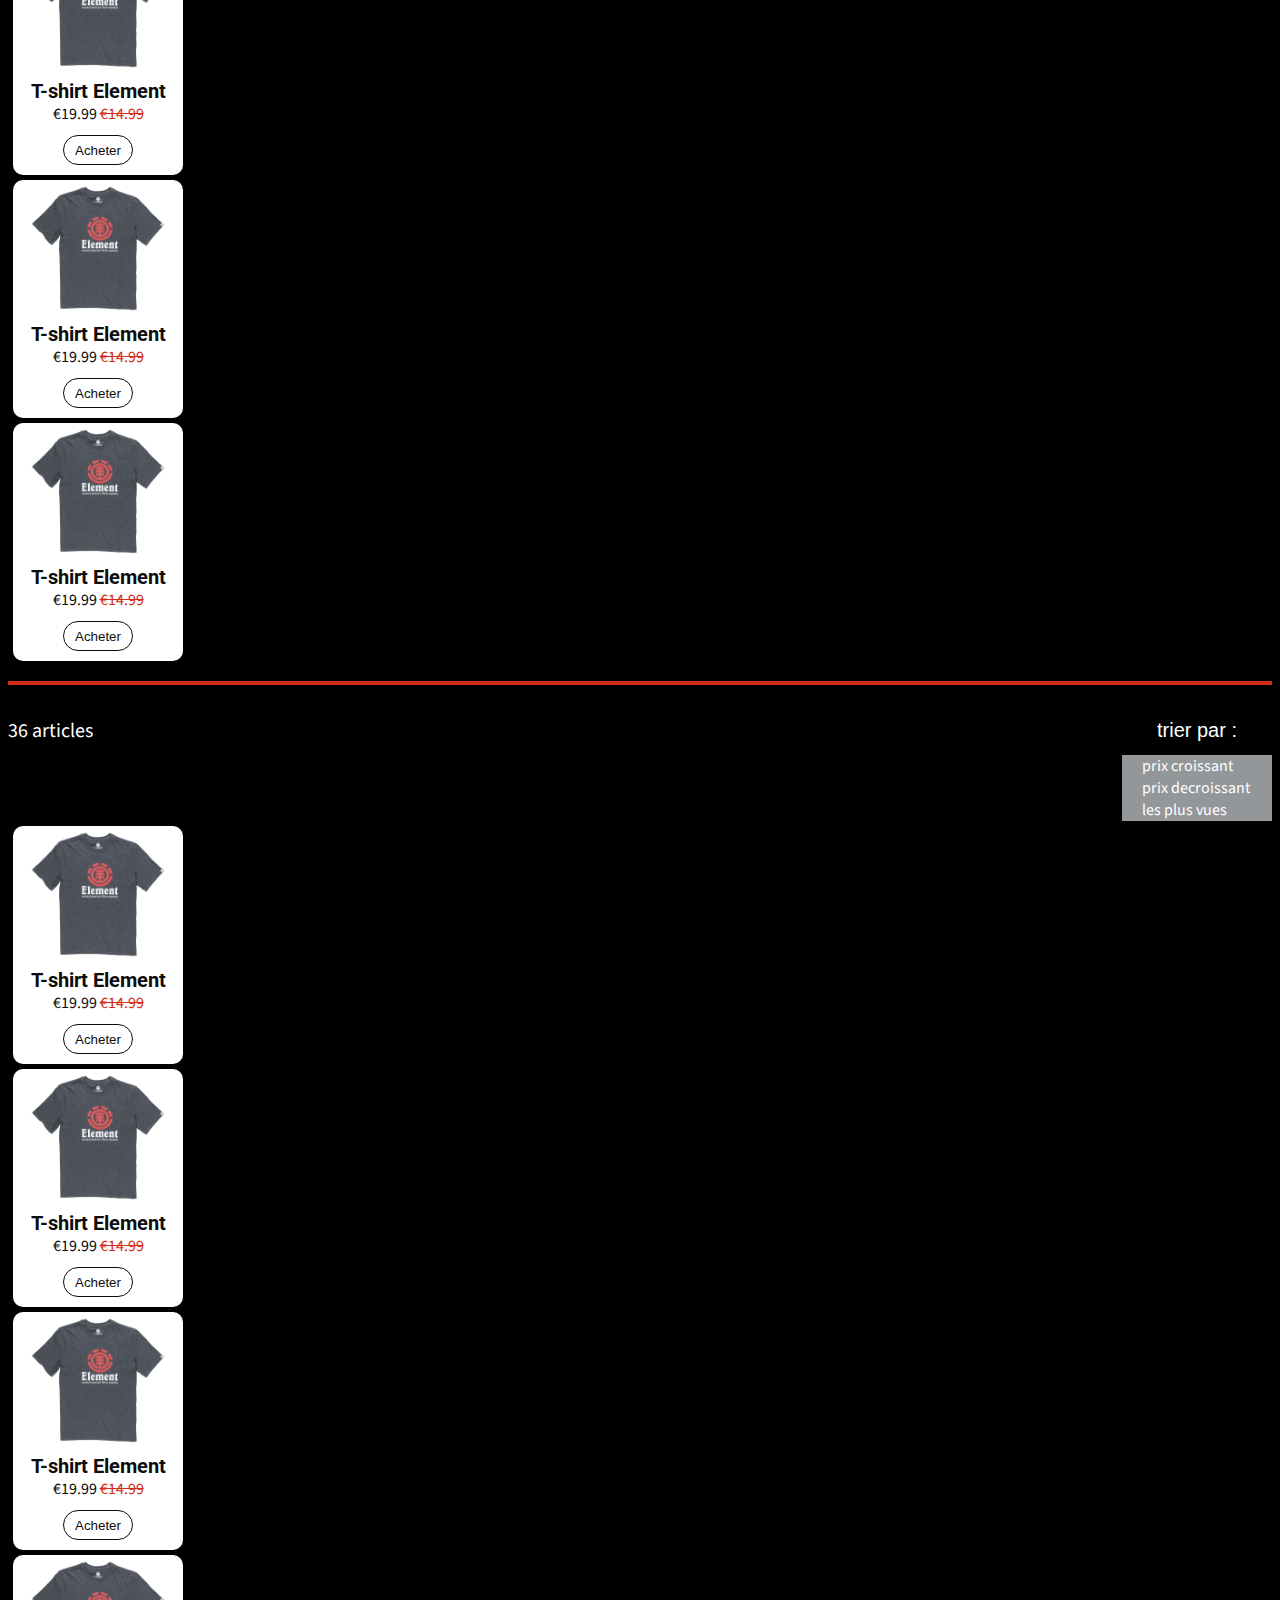
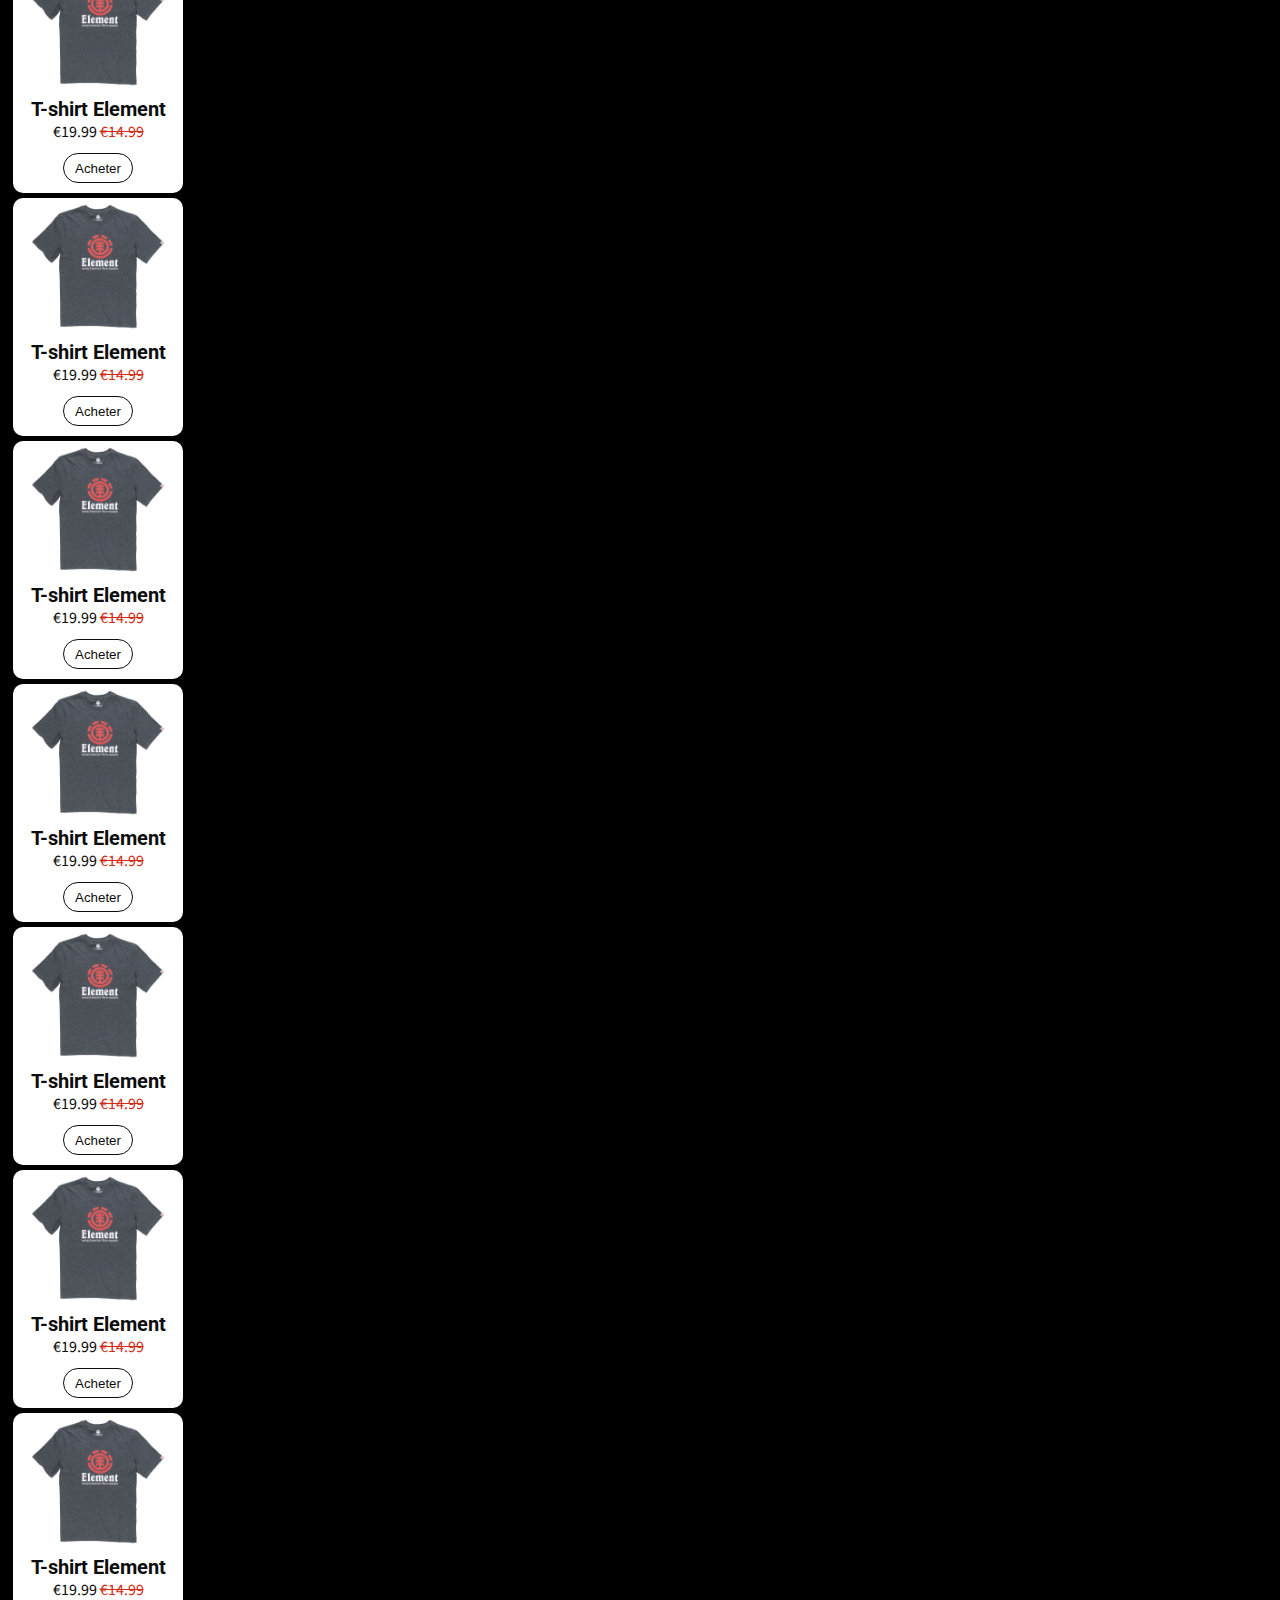
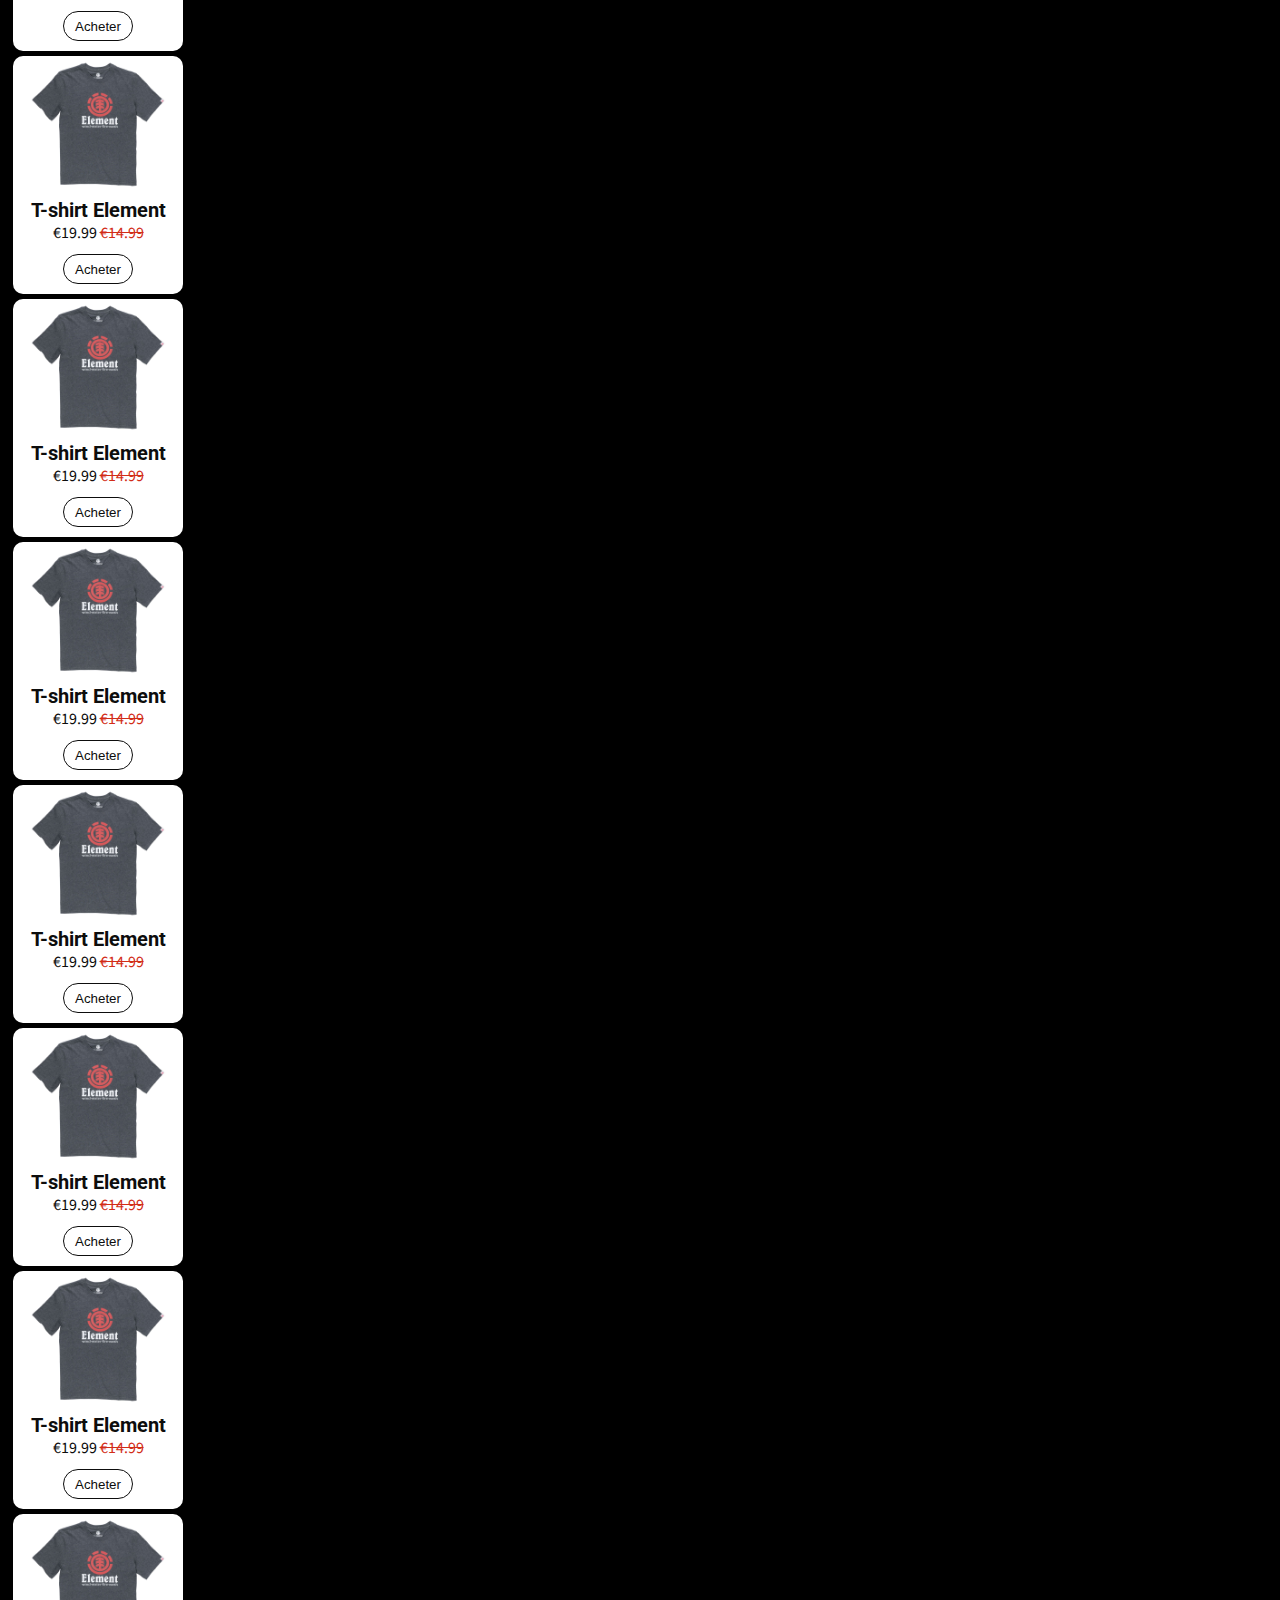
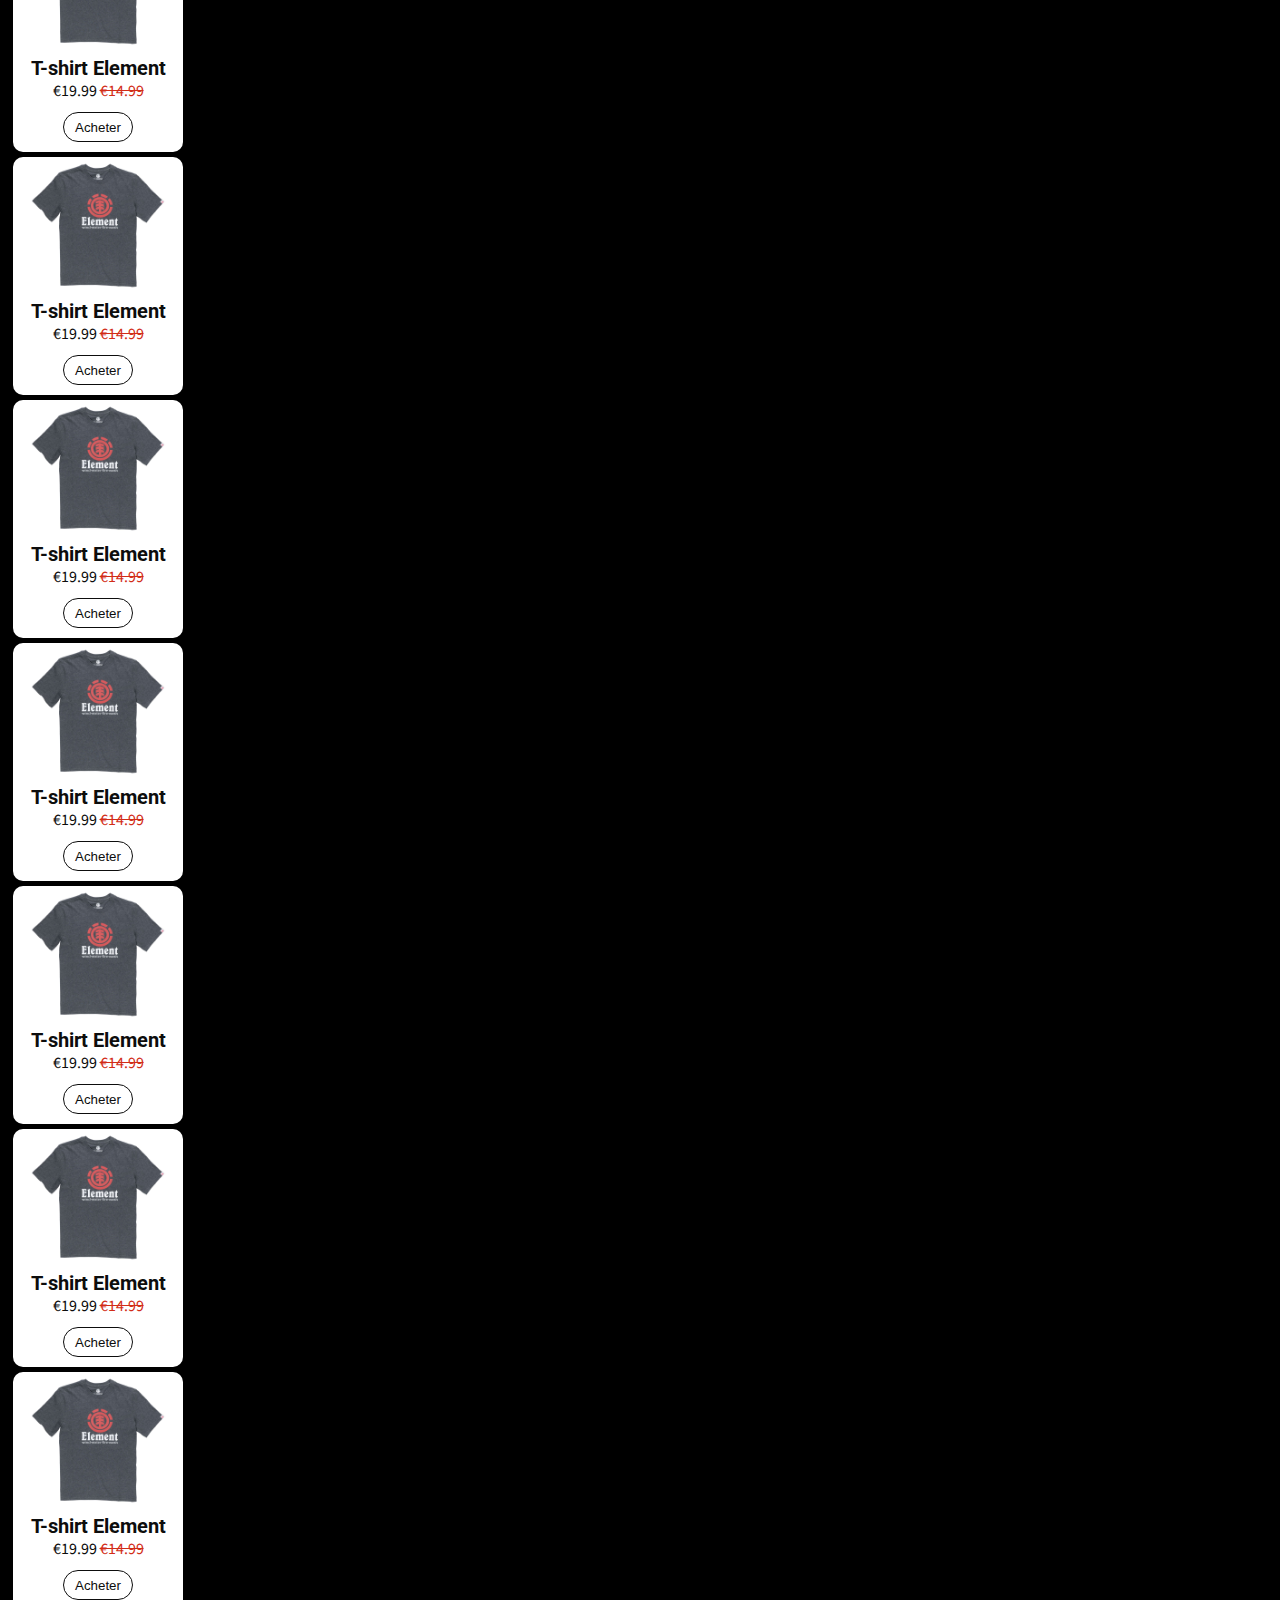
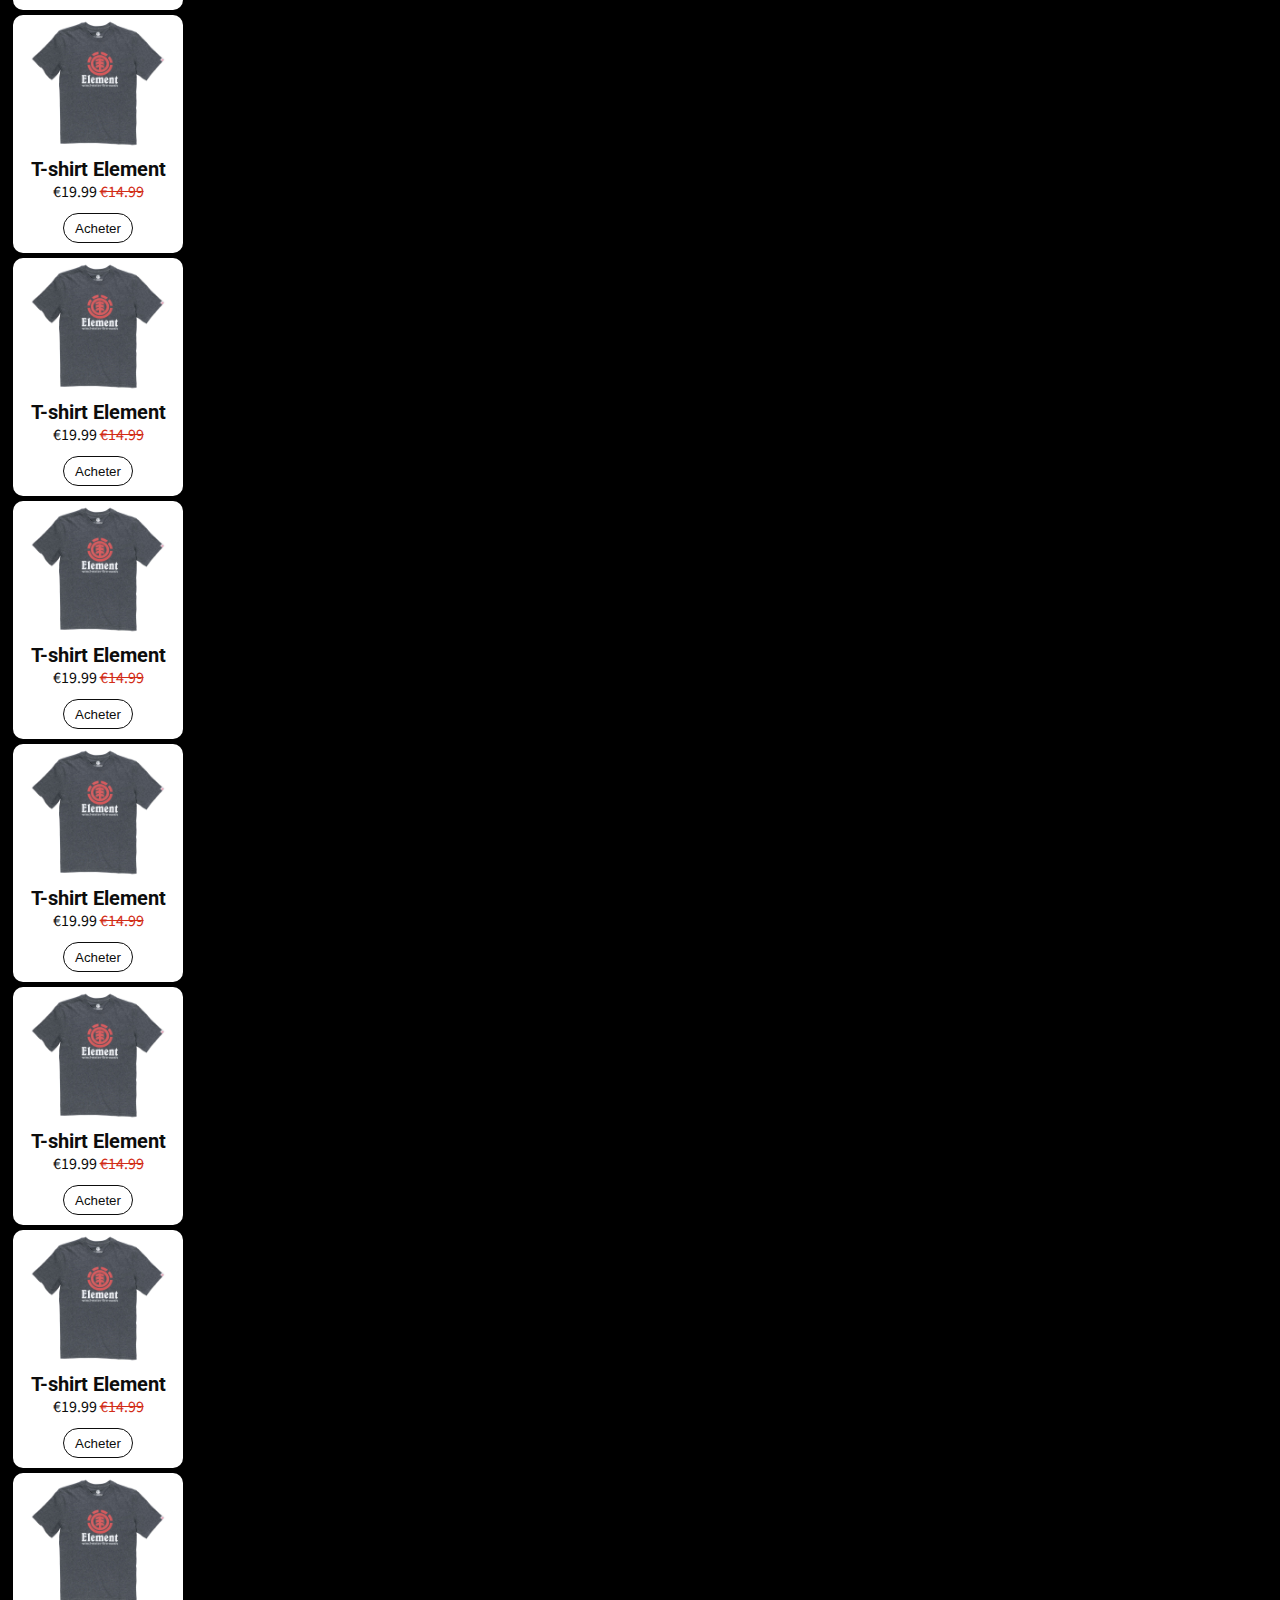
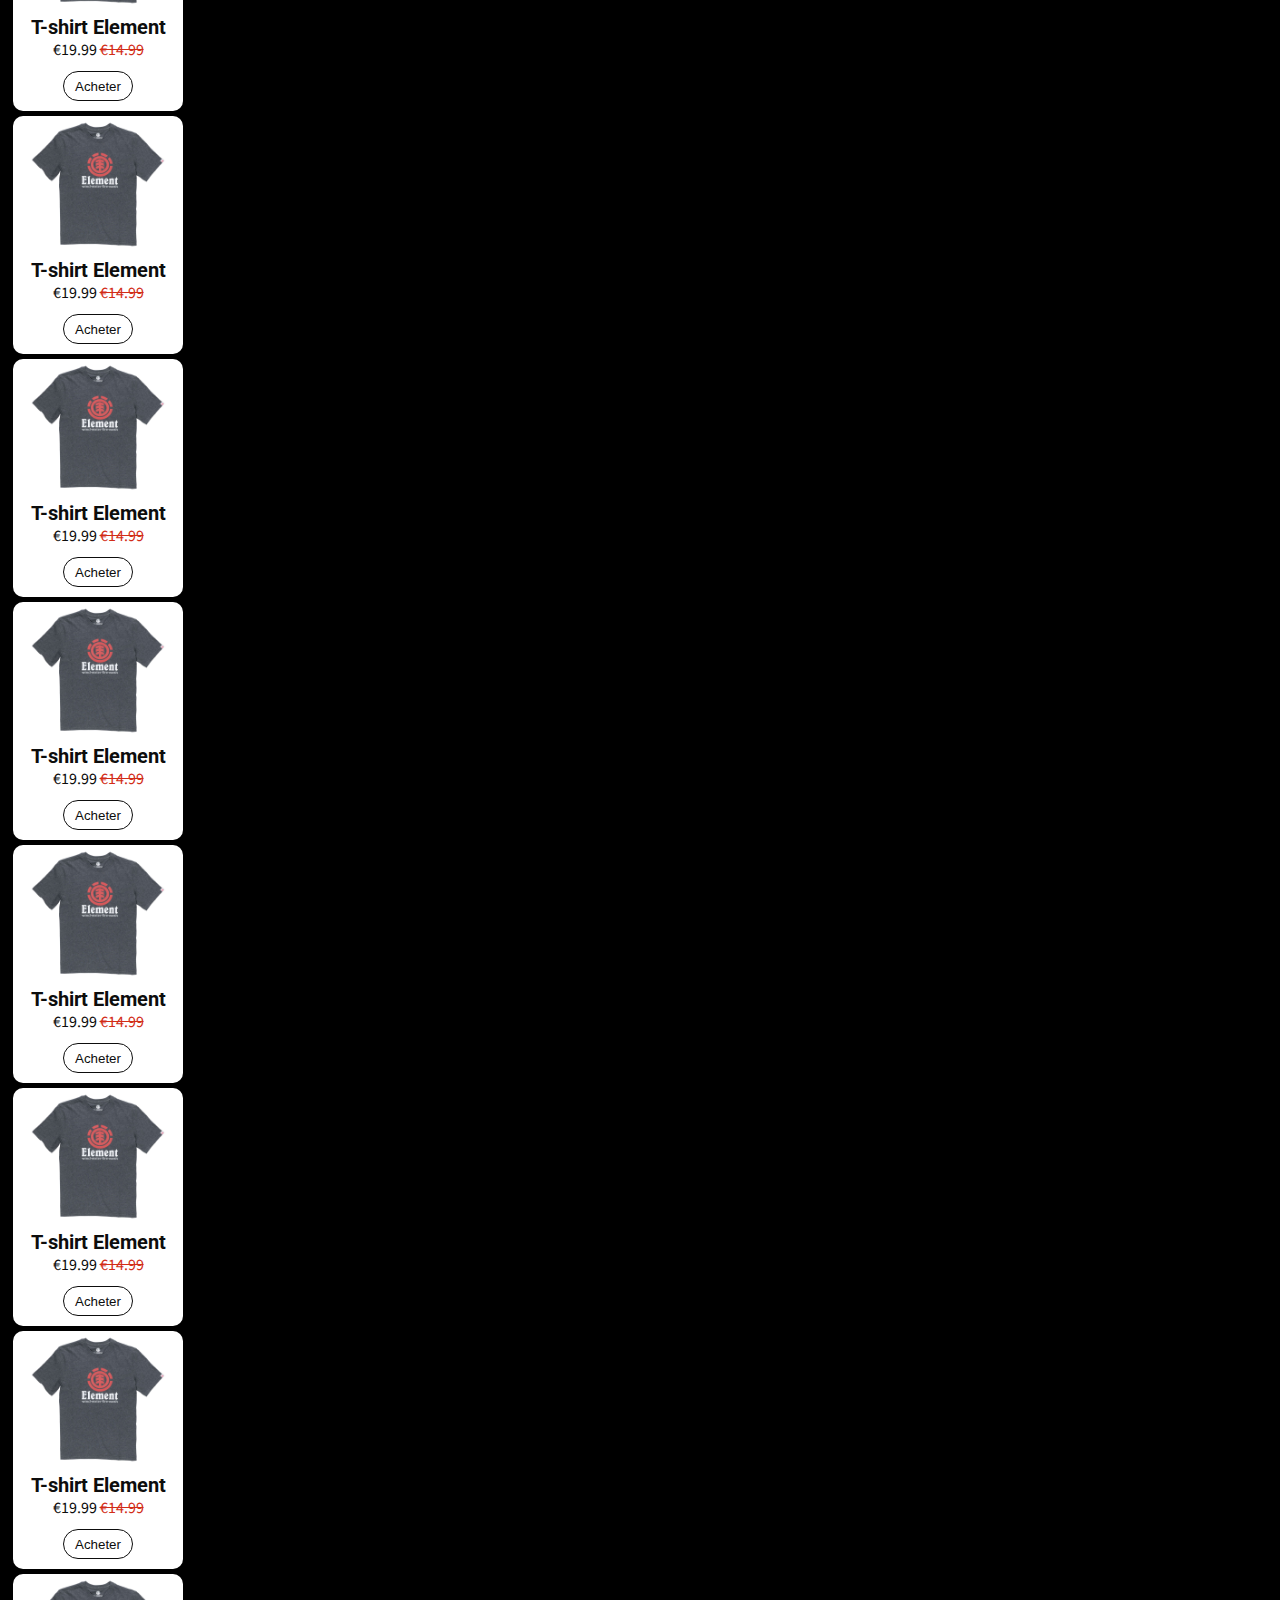
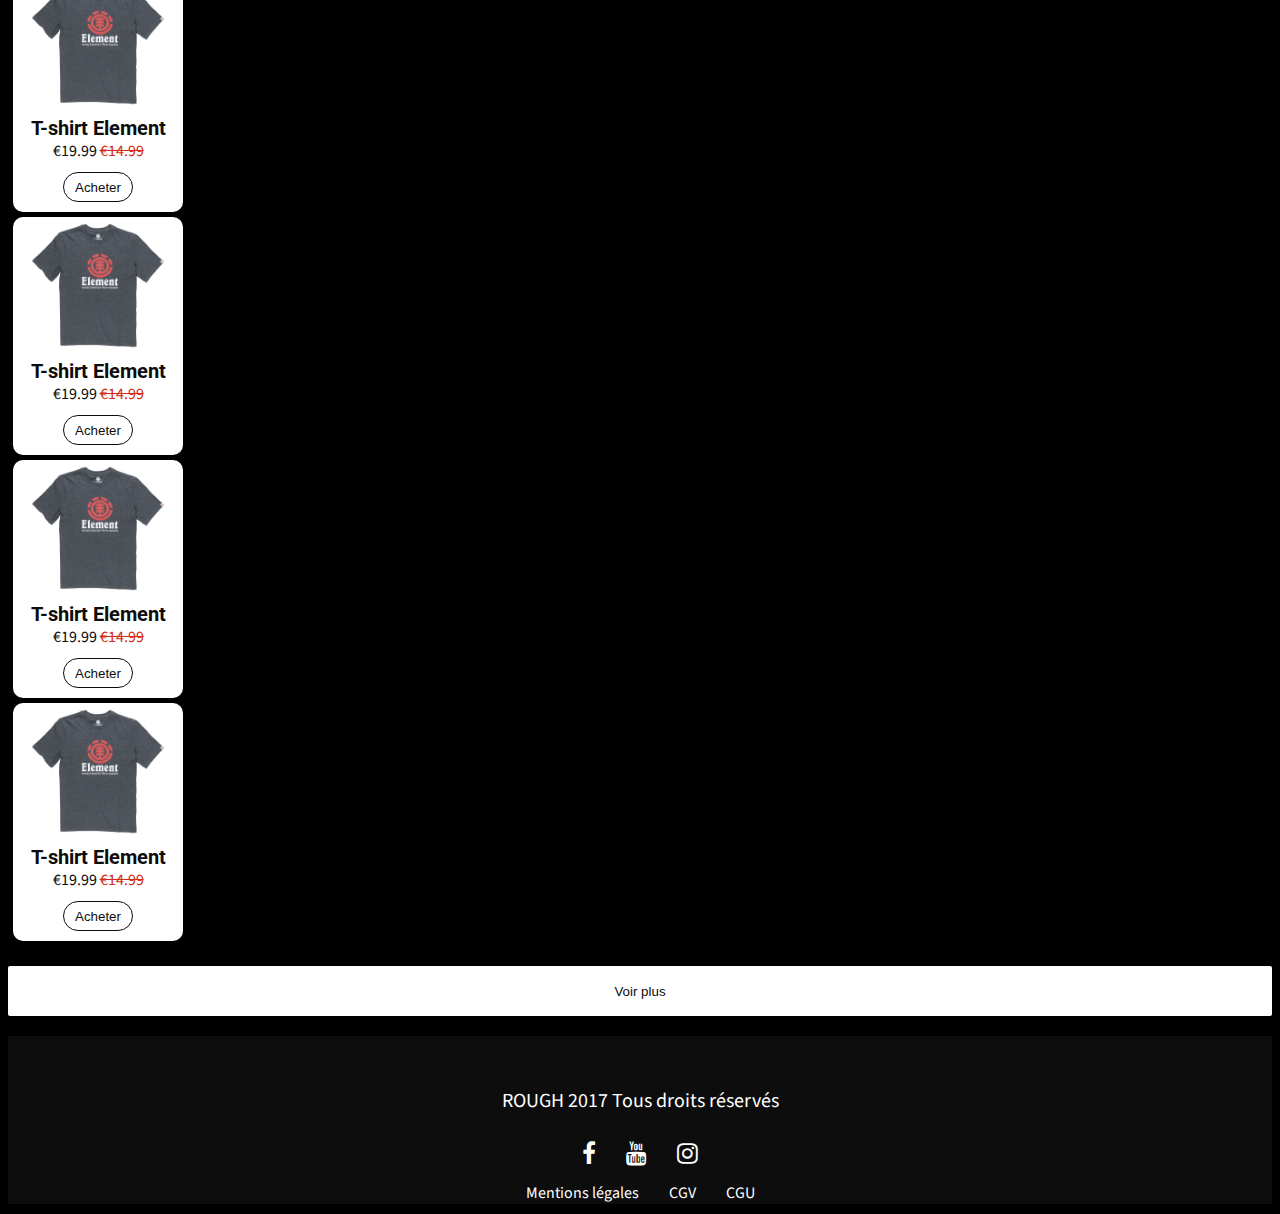
<file: pages/shop.html>
<!DOCTYPE html>
<html lang="fr">

<head>
    <!-- Required meta tags -->
    <meta charset="utf-8">
    <meta name="viewport" content="width=device-width, initial-scale=1, shrink-to-fit=no">
    <meta name="description" content="ROUGH riders club. Skateaprk de 770m² couvert à Bourg les Valence espace vente d'articles  de sport de glisse et urbain" />
    <title>ROUGH riders club - Page principale</title>
    <!--favicon-->
    <link rel="apple-touch-icon" sizes="57x57" href="../medias/favicon/apple-icon-57x57.png">
    <link rel="apple-touch-icon" sizes="60x60" href="../medias/favicon/apple-icon-60x60.png">
    <link rel="apple-touch-icon" sizes="72x72" href="../medias/favicon/apple-icon-72x72.png">
    <link rel="apple-touch-icon" sizes="76x76" href="../medias/favicon/apple-icon-76x76.png">
    <link rel="apple-touch-icon" sizes="114x114" href="../medias/favicon/apple-icon-114x114.png">
    <link rel="apple-touch-icon" sizes="120x120" href="../medias/favicon/apple-icon-120x120.png">
    <link rel="apple-touch-icon" sizes="144x144" href="../medias/favicon/apple-icon-144x144.png">
    <link rel="apple-touch-icon" sizes="152x152" href="../medias/favicon/apple-icon-152x152.png">
    <link rel="apple-touch-icon" sizes="180x180" href="../medias/favicon/apple-icon-180x180.png">
    <link rel="icon" type="image/png" sizes="192x192" href="../medias/favicon/android-icon-192x192.png">
    <link rel="icon" type="image/png" sizes="32x32" href="../medias/favicon/favicon-32x32.png">
    <link rel="icon" type="image/png" sizes="96x96" href="../medias/favicon/favicon-96x96.png">
    <link rel="icon" type="image/png" sizes="16x16" href="../medias/favicon/favicon-16x16.png">
    <link rel="manifest" href="/manifest.json">
    <meta name="msapplication-TileColor" content="#ffffff">
    <meta name="msapplication-TileImage" content="/ms-icon-144x144.png">
    <meta name="theme-color" content="#ffffff">
    <!-- fin favicon -->
    <!--googleFont-->
    <link href="https://fonts.googleapis.com/css?family=Roboto:300,400,400i,500,700|Source+Sans+Pro:400,400i,600,700" rel="stylesheet">
    <!-- Bootstrap CSS -->
    <link rel="stylesheet" href="https://maxcdn.bootstrapcdn.com/bootstrap/4.0.0-beta/css/bootstrap.min.css" integrity="sha384-/Y6pD6FV/Vv2HJnA6t+vslU6fwYXjCFtcEpHbNJ0lyAFsXTsjBbfaDjzALeQsN6M" crossorigin="anonymous">
    <!--fontAwesome-->
    <link rel="stylesheet" href="https://maxcdn.bootstrapcdn.com/font-awesome/4.7.0/css/font-awesome.min.css">
    <!--feuille de styles-->
    <link rel="stylesheet" href="../css/styles.css"> </head>

<body>
    <div class="container-fluid shop">
        <!--navigation principale-->
        <nav class="navbar fixed-top navbar-expand-lg navbar-default">
            <div class="container-fluid">
                <a class="navbar-brand" href="../index.html"><img src="../medias/bmp/rough-logo.png" alt="logo rough riders club skatepark" id="logo"></a>
                <button class="navbar-toggler navbar-toggler-right" type="button" data-toggle="collapse" data-target="#navbarResponsive" aria-controls="navbarResponsive" aria-expanded="false" aria-label="Toggle navigation"><i class="fa fa-bars"></i> </button>
                <div class="collapse navbar-collapse" id="navbarResponsive">
                    <ul class="navbar-nav ml-auto navbar-link">
                        <li class="nav-item "> <a class="nav-link js-scrollTo" href="../index.html">Acceuil</a> </li>
                        <li class="nav-item "> <a class="nav-link js-scrollTo" href="../index.html#cours-stages">cours &amp; stages</a> </li>
                        <li class="nav-item "> <a class="nav-link js-scrollTo" href="../index.html#horaires">Horaires</a> </li>
                        <li class="nav-item "> <a class="nav-link js-scrollTo" href="../index.html#adhesion">Adhésion</a> </li>
                        <li class="nav-item "> <a class="nav-link " href="pages/shop.html">Skateshop</a> </li>
                        <li class="nav-item "> <a class="nav-link js-scrollTo" href="../index.html#contact">Contact</a> </li>
                    </ul>
                    <ul class="navbar-nav ml-auto navbar-socials">
                        <li class="nav-item"> <a class="nav-link" href="https://www.facebook.com/theroughclub/?ref=br_rs" target="_blank"><i class="fa fa-facebook" aria-hidden="true"></i></a> </li>
                        <li class="nav-item"> <a class="nav-link" href="https://www.facebook.com/theroughclub/app/212104595551052/" target="_blank"><i class="fa fa-youtube" aria-hidden="true"></i></a> </li>
                        <li class="nav-item"> <a class="nav-link" href="https://www.instagram.com/roughriderzclub/" target="_blank"><i class="fa fa-instagram" aria-hidden="true"></i></a> </li>
                        <li class="nav-item"> <a class="nav-link" href="#"><i class="fa fa-shopping-cart" aria-hidden="true"></i></a> </li>
                    </ul>
                </div>
            </div>
        </nav>
        <!--navigation principale-->
        <!-- Page Content -->
        <div class="container">
            <div class="row">
                <h1 class="my-4">SKATESHOP</h1>
                <div class="col-lg-3">
                   <h2 class="my-4">filtres</h2>
                    <ul>
                        <li class="sub"> <a href="#" class="btn-primary dropdown-toggle btn-dropdown-toggle" type="button" data-toggle="dropdown">SKATE</a>
                            <ul class="dropdown-menu">
                                <li><a href="#">Roues</a></li>
                                <li><a href="#">Trucks</a></li>
                                <li><a href="#">Planches</a></li>
                                <li><a href="#">Accessoires</a></li>
                            </ul>
                        </li>
                        <li class="sub"> <a href="#" class="btn-primary dropdown-toggle btn-dropdown-toggle" type="button" data-toggle="dropdown">TROTINETTE</a>
                            <ul class="dropdown-menu">
                                <li><a href="#">Roues</a></li>
                                <li><a href="#">Plateaux</a></li>
                                <li><a href="#">Guidons</a></li>
                                <li><a href="#">Potances</a></li>
                                <li><a href="#">Accessoires</a></li>
                            </ul>
                        </li>
                        <li class="sub"> <a href="#" class="btn-primary dropdown-toggle btn-dropdown-toggle " type="button" data-toggle="dropdown">BMX</a>
                            <ul class="dropdown-menu">
                                <li><a href="#">Cadres</a></li>
                                <li><a href="#">Jantes</a></li>
                                <li><a href="#">Guidons</a></li>
                                <li><a href="#">Fourches</a></li>
                                <li><a href="#">Selles</a></li>
                                <li><a href="#">Accessoires</a></li>
                            </ul>
                        </li>
                    </ul>
                </div>
                <!-- /.col-lg-3 -->
                <div class="col-lg-9 ">
                    <div id="carouselExampleIndicators" class="carousel slide my-4" data-ride="carousel">
                        <ol class="carousel-indicators">
                            <li data-target="#carouselExampleIndicators" data-slide-to="0" class="active"></li>
                            <li data-target="#carouselExampleIndicators" data-slide-to="1"></li>
                            <li data-target="#carouselExampleIndicators" data-slide-to="2"></li>
                        </ol>
                        <div class="carousel-inner" role="listbox">
                            <div class="carousel-item active"> <img class="d-block img-fluid" src="../medias/bmp/slider-shop-promo.jpg" alt="First slide"> </div>
                        </div>
                        <a class="carousel-control-prev" href="#carouselExampleIndicators" role="button" data-slide="prev"> <span class="carousel-control-prev-icon" aria-hidden="true"></span> <span class="sr-only">Previous</span> </a>
                        <a class="carousel-control-next" href="#carouselExampleIndicators" role="button" data-slide="next"> <span class="carousel-control-next-icon" aria-hidden="true"></span> <span class="sr-only">Next</span> </a>
                    </div>
                    <p>Articles en promotion :</p>
                    <div class="row justify-content-center">
                        <!--article shop-->
                        <div data-price="" class="item"> <img src="../medias/bmp/element-tee-shirt-vertical-ss.jpg" class="item-img" alt="T-shirt element couleure gris logo rouge ecriture blanche">
                            <div class="info">
                                <h3>T-shirt Element</h3> <span class="prix">&euro;19.99</span> <span class="prix-reduc">&euro;14.99</span>
                                <button class=" btn btn-item-achat"><a href="#" class="">Acheter</a></button>
                            </div>
                        </div>
                        <!--article shop-->
                        <!--article shop-->
                        <div data-price="" class="item"> <img src="../medias/bmp/element-tee-shirt-vertical-ss.jpg" class="item-img" alt="T-shirt element couleure gris logo rouge ecriture blanche">
                            <div class="info">
                                <h3>T-shirt Element</h3> <span class="prix">&euro;19.99</span> <span class="prix-reduc">&euro;14.99</span>
                                <button class=" btn btn-item-achat"><a href="#" class="">Acheter</a></button>
                            </div>
                        </div>
                        <!--article shop-->
                        <!--article shop-->
                        <div data-price="" class="item"> <img src="../medias/bmp/element-tee-shirt-vertical-ss.jpg" class="item-img" alt="T-shirt element couleure gris logo rouge ecriture blanche">
                            <div class="info">
                                <h3>T-shirt Element</h3> <span class="prix">&euro;19.99</span> <span class="prix-reduc">&euro;14.99</span>
                                <button class=" btn btn-item-achat"><a href="#" class="">Acheter</a></button>
                            </div>
                        </div>
                        <!--article shop-->
                        <!--article shop-->
                        <div data-price="" class="item"> <img src="../medias/bmp/element-tee-shirt-vertical-ss.jpg" class="item-img" alt="T-shirt element couleure gris logo rouge ecriture blanche">
                            <div class="info">
                                <h3>T-shirt Element</h3> <span class="prix">&euro;19.99</span> <span class="prix-reduc">&euro;14.99</span>
                                <button class=" btn btn-item-achat"><a href="#" class="">Acheter</a></button>
                            </div>
                        </div>
                        <!--article shop-->
                    </div>
                    <!-- /.row -->
                    <!--separator-->
                    <div class="separator justify-content-center"></div>
                    <!--separator-->
                    <div class="row infos-items">
                        <p>36 articles</p>
                        <div class="dropdown">
                            <button class="dropdown-toggle  btn dropdown-toggle-menu-trier" type="button" data-toggle="dropdown">trier par : <span class="caret"></span></button>
                            <ul class="dropdown-menu menu-trier-choix">
                                <li><a href="#">prix croissant</a></li>
                                <li><a href="#">prix decroissant</a></li>
                                <li><a href="#">les plus vues</a></li>
                            </ul>
                        </div>
                    </div>
                    <div class="row justify-content-center">
                        <!--article shop-->
                        <div data-price="" class="item"> <img src="../medias/bmp/element-tee-shirt-vertical-ss.jpg" class="item-img" alt="T-shirt element couleure gris logo rouge ecriture blanche">
                            <div class="info">
                                <h3>T-shirt Element</h3> <span class="prix">&euro;19.99</span> <span class="prix-reduc">&euro;14.99</span>
                                <button class=" btn btn-item-achat"><a href="#" class="">Acheter</a></button>
                            </div>
                        </div>
                        <!--article shop-->
                        <!--article shop-->
                        <div data-price="" class="item"> <img src="../medias/bmp/element-tee-shirt-vertical-ss.jpg" class="item-img" alt="T-shirt element couleure gris logo rouge ecriture blanche">
                            <div class="info">
                                <h3>T-shirt Element</h3> <span class="prix">&euro;19.99</span> <span class="prix-reduc">&euro;14.99</span>
                                <button class=" btn btn-item-achat"><a href="#" class="">Acheter</a></button>
                            </div>
                        </div>
                        <!--article shop-->
                        <!--article shop-->
                        <div data-price="" class="item"> <img src="../medias/bmp/element-tee-shirt-vertical-ss.jpg" class="item-img" alt="T-shirt element couleure gris logo rouge ecriture blanche">
                            <div class="info">
                                <h3>T-shirt Element</h3> <span class="prix">&euro;19.99</span> <span class="prix-reduc">&euro;14.99</span>
                                <button class=" btn btn-item-achat"><a href="#" class="">Acheter</a></button>
                            </div>
                        </div>
                        <!--article shop-->
                        <!--article shop-->
                        <div data-price="" class="item"> <img src="../medias/bmp/element-tee-shirt-vertical-ss.jpg" class="item-img" alt="T-shirt element couleure gris logo rouge ecriture blanche">
                            <div class="info">
                                <h3>T-shirt Element</h3> <span class="prix">&euro;19.99</span> <span class="prix-reduc">&euro;14.99</span>
                                <button class=" btn btn-item-achat"><a href="#" class="">Acheter</a></button>
                            </div>
                        </div>
                        <!--article shop-->
                        <!--article shop-->
                        <div data-price="" class="item"> <img src="../medias/bmp/element-tee-shirt-vertical-ss.jpg" class="item-img" alt="T-shirt element couleure gris logo rouge ecriture blanche">
                            <div class="info">
                                <h3>T-shirt Element</h3> <span class="prix">&euro;19.99</span> <span class="prix-reduc">&euro;14.99</span>
                                <button class=" btn btn-item-achat"><a href="#" class="">Acheter</a></button>
                            </div>
                        </div>
                        <!--article shop-->
                        <!--article shop-->
                        <div data-price="" class="item"> <img src="../medias/bmp/element-tee-shirt-vertical-ss.jpg" class="item-img" alt="T-shirt element couleure gris logo rouge ecriture blanche">
                            <div class="info">
                                <h3>T-shirt Element</h3> <span class="prix">&euro;19.99</span> <span class="prix-reduc">&euro;14.99</span>
                                <button class=" btn btn-item-achat"><a href="#" class="">Acheter</a></button>
                            </div>
                        </div>
                        <!--article shop-->
                        <!--article shop-->
                        <div data-price="" class="item"> <img src="../medias/bmp/element-tee-shirt-vertical-ss.jpg" class="item-img" alt="T-shirt element couleure gris logo rouge ecriture blanche">
                            <div class="info">
                                <h3>T-shirt Element</h3> <span class="prix">&euro;19.99</span> <span class="prix-reduc">&euro;14.99</span>
                                <button class=" btn btn-item-achat"><a href="#" class="">Acheter</a></button>
                            </div>
                        </div>
                        <!--article shop-->
                        <!--article shop-->
                        <div data-price="" class="item"> <img src="../medias/bmp/element-tee-shirt-vertical-ss.jpg" class="item-img" alt="T-shirt element couleure gris logo rouge ecriture blanche">
                            <div class="info">
                                <h3>T-shirt Element</h3> <span class="prix">&euro;19.99</span> <span class="prix-reduc">&euro;14.99</span>
                                <button class=" btn btn-item-achat"><a href="#" class="">Acheter</a></button>
                            </div>
                        </div>
                        <!--article shop-->
                        <!--article shop-->
                        <div data-price="" class="item"> <img src="../medias/bmp/element-tee-shirt-vertical-ss.jpg" class="item-img" alt="T-shirt element couleure gris logo rouge ecriture blanche">
                            <div class="info">
                                <h3>T-shirt Element</h3> <span class="prix">&euro;19.99</span> <span class="prix-reduc">&euro;14.99</span>
                                <button class=" btn btn-item-achat"><a href="#" class="">Acheter</a></button>
                            </div>
                        </div>
                        <!--article shop-->
                        <!--article shop-->
                        <div data-price="" class="item"> <img src="../medias/bmp/element-tee-shirt-vertical-ss.jpg" class="item-img" alt="T-shirt element couleure gris logo rouge ecriture blanche">
                            <div class="info">
                                <h3>T-shirt Element</h3> <span class="prix">&euro;19.99</span> <span class="prix-reduc">&euro;14.99</span>
                                <button class=" btn btn-item-achat"><a href="#" class="">Acheter</a></button>
                            </div>
                        </div>
                        <!--article shop-->
                        <!--article shop-->
                        <div data-price="" class="item"> <img src="../medias/bmp/element-tee-shirt-vertical-ss.jpg" class="item-img" alt="T-shirt element couleure gris logo rouge ecriture blanche">
                            <div class="info">
                                <h3>T-shirt Element</h3> <span class="prix">&euro;19.99</span> <span class="prix-reduc">&euro;14.99</span>
                                <button class=" btn btn-item-achat"><a href="#" class="">Acheter</a></button>
                            </div>
                        </div>
                        <!--article shop-->
                        <!--article shop-->
                        <div data-price="" class="item"> <img src="../medias/bmp/element-tee-shirt-vertical-ss.jpg" class="item-img" alt="T-shirt element couleure gris logo rouge ecriture blanche">
                            <div class="info">
                                <h3>T-shirt Element</h3> <span class="prix">&euro;19.99</span> <span class="prix-reduc">&euro;14.99</span>
                                <button class=" btn btn-item-achat"><a href="#" class="">Acheter</a></button>
                            </div>
                        </div>
                        <!--article shop-->
                        <!--article shop-->
                        <div data-price="" class="item"> <img src="../medias/bmp/element-tee-shirt-vertical-ss.jpg" class="item-img" alt="T-shirt element couleure gris logo rouge ecriture blanche">
                            <div class="info">
                                <h3>T-shirt Element</h3> <span class="prix">&euro;19.99</span> <span class="prix-reduc">&euro;14.99</span>
                                <button class=" btn btn-item-achat"><a href="#" class="">Acheter</a></button>
                            </div>
                        </div>
                        <!--article shop-->
                        <!--article shop-->
                        <div data-price="" class="item"> <img src="../medias/bmp/element-tee-shirt-vertical-ss.jpg" class="item-img" alt="T-shirt element couleure gris logo rouge ecriture blanche">
                            <div class="info">
                                <h3>T-shirt Element</h3> <span class="prix">&euro;19.99</span> <span class="prix-reduc">&euro;14.99</span>
                                <button class=" btn btn-item-achat"><a href="#" class="">Acheter</a></button>
                            </div>
                        </div>
                        <!--article shop-->
                        <!--article shop-->
                        <div data-price="" class="item"> <img src="../medias/bmp/element-tee-shirt-vertical-ss.jpg" class="item-img" alt="T-shirt element couleure gris logo rouge ecriture blanche">
                            <div class="info">
                                <h3>T-shirt Element</h3> <span class="prix">&euro;19.99</span> <span class="prix-reduc">&euro;14.99</span>
                                <button class=" btn btn-item-achat"><a href="#" class="">Acheter</a></button>
                            </div>
                        </div>
                        <!--article shop-->
                        <!--article shop-->
                        <div data-price="" class="item"> <img src="../medias/bmp/element-tee-shirt-vertical-ss.jpg" class="item-img" alt="T-shirt element couleure gris logo rouge ecriture blanche">
                            <div class="info">
                                <h3>T-shirt Element</h3> <span class="prix">&euro;19.99</span> <span class="prix-reduc">&euro;14.99</span>
                                <button class=" btn btn-item-achat"><a href="#" class="">Acheter</a></button>
                            </div>
                        </div>
                        <!--article shop-->
                        <!--article shop-->
                        <div data-price="" class="item"> <img src="../medias/bmp/element-tee-shirt-vertical-ss.jpg" class="item-img" alt="T-shirt element couleure gris logo rouge ecriture blanche">
                            <div class="info">
                                <h3>T-shirt Element</h3> <span class="prix">&euro;19.99</span> <span class="prix-reduc">&euro;14.99</span>
                                <button class=" btn btn-item-achat"><a href="#" class="">Acheter</a></button>
                            </div>
                        </div>
                        <!--article shop-->
                        <!--article shop-->
                        <div data-price="" class="item"> <img src="../medias/bmp/element-tee-shirt-vertical-ss.jpg" class="item-img" alt="T-shirt element couleure gris logo rouge ecriture blanche">
                            <div class="info">
                                <h3>T-shirt Element</h3> <span class="prix">&euro;19.99</span> <span class="prix-reduc">&euro;14.99</span>
                                <button class=" btn btn-item-achat"><a href="#" class="">Acheter</a></button>
                            </div>
                        </div>
                        <!--article shop-->
                        <!--article shop-->
                        <div data-price="" class="item"> <img src="../medias/bmp/element-tee-shirt-vertical-ss.jpg" class="item-img" alt="T-shirt element couleure gris logo rouge ecriture blanche">
                            <div class="info">
                                <h3>T-shirt Element</h3> <span class="prix">&euro;19.99</span> <span class="prix-reduc">&euro;14.99</span>
                                <button class=" btn btn-item-achat"><a href="#" class="">Acheter</a></button>
                            </div>
                        </div>
                        <!--article shop-->
                        <!--article shop-->
                        <div data-price="" class="item"> <img src="../medias/bmp/element-tee-shirt-vertical-ss.jpg" class="item-img" alt="T-shirt element couleure gris logo rouge ecriture blanche">
                            <div class="info">
                                <h3>T-shirt Element</h3> <span class="prix">&euro;19.99</span> <span class="prix-reduc">&euro;14.99</span>
                                <button class=" btn btn-item-achat"><a href="#" class="">Acheter</a></button>
                            </div>
                        </div>
                        <!--article shop-->
                        <!--article shop-->
                        <div data-price="" class="item"> <img src="../medias/bmp/element-tee-shirt-vertical-ss.jpg" class="item-img" alt="T-shirt element couleure gris logo rouge ecriture blanche">
                            <div class="info">
                                <h3>T-shirt Element</h3> <span class="prix">&euro;19.99</span> <span class="prix-reduc">&euro;14.99</span>
                                <button class=" btn btn-item-achat"><a href="#" class="">Acheter</a></button>
                            </div>
                        </div>
                        <!--article shop-->
                        <!--article shop-->
                        <div data-price="" class="item"> <img src="../medias/bmp/element-tee-shirt-vertical-ss.jpg" class="item-img" alt="T-shirt element couleure gris logo rouge ecriture blanche">
                            <div class="info">
                                <h3>T-shirt Element</h3> <span class="prix">&euro;19.99</span> <span class="prix-reduc">&euro;14.99</span>
                                <button class=" btn btn-item-achat"><a href="#" class="">Acheter</a></button>
                            </div>
                        </div>
                        <!--article shop-->
                        <!--article shop-->
                        <div data-price="" class="item"> <img src="../medias/bmp/element-tee-shirt-vertical-ss.jpg" class="item-img" alt="T-shirt element couleure gris logo rouge ecriture blanche">
                            <div class="info">
                                <h3>T-shirt Element</h3> <span class="prix">&euro;19.99</span> <span class="prix-reduc">&euro;14.99</span>
                                <button class=" btn btn-item-achat"><a href="#" class="">Acheter</a></button>
                            </div>
                        </div>
                        <!--article shop-->
                        <!--article shop-->
                        <div data-price="" class="item"> <img src="../medias/bmp/element-tee-shirt-vertical-ss.jpg" class="item-img" alt="T-shirt element couleure gris logo rouge ecriture blanche">
                            <div class="info">
                                <h3>T-shirt Element</h3> <span class="prix">&euro;19.99</span> <span class="prix-reduc">&euro;14.99</span>
                                <button class=" btn btn-item-achat"><a href="#" class="">Acheter</a></button>
                            </div>
                        </div>
                        <!--article shop-->
                        <!--article shop-->
                        <div data-price="" class="item"> <img src="../medias/bmp/element-tee-shirt-vertical-ss.jpg" class="item-img" alt="T-shirt element couleure gris logo rouge ecriture blanche">
                            <div class="info">
                                <h3>T-shirt Element</h3> <span class="prix">&euro;19.99</span> <span class="prix-reduc">&euro;14.99</span>
                                <button class=" btn btn-item-achat"><a href="#" class="">Acheter</a></button>
                            </div>
                        </div>
                        <!--article shop-->
                        <!--article shop-->
                        <div data-price="" class="item"> <img src="../medias/bmp/element-tee-shirt-vertical-ss.jpg" class="item-img" alt="T-shirt element couleure gris logo rouge ecriture blanche">
                            <div class="info">
                                <h3>T-shirt Element</h3> <span class="prix">&euro;19.99</span> <span class="prix-reduc">&euro;14.99</span>
                                <button class=" btn btn-item-achat"><a href="#" class="">Acheter</a></button>
                            </div>
                        </div>
                        <!--article shop-->
                        <!--article shop-->
                        <div data-price="" class="item"> <img src="../medias/bmp/element-tee-shirt-vertical-ss.jpg" class="item-img" alt="T-shirt element couleure gris logo rouge ecriture blanche">
                            <div class="info">
                                <h3>T-shirt Element</h3> <span class="prix">&euro;19.99</span> <span class="prix-reduc">&euro;14.99</span>
                                <button class=" btn btn-item-achat"><a href="#" class="">Acheter</a></button>
                            </div>
                        </div>
                        <!--article shop-->
                        <!--article shop-->
                        <div data-price="" class="item"> <img src="../medias/bmp/element-tee-shirt-vertical-ss.jpg" class="item-img" alt="T-shirt element couleure gris logo rouge ecriture blanche">
                            <div class="info">
                                <h3>T-shirt Element</h3> <span class="prix">&euro;19.99</span> <span class="prix-reduc">&euro;14.99</span>
                                <button class=" btn btn-item-achat"><a href="#" class="">Acheter</a></button>
                            </div>
                        </div>
                        <!--article shop-->
                        <!--article shop-->
                        <div data-price="" class="item"> <img src="../medias/bmp/element-tee-shirt-vertical-ss.jpg" class="item-img" alt="T-shirt element couleure gris logo rouge ecriture blanche">
                            <div class="info">
                                <h3>T-shirt Element</h3> <span class="prix">&euro;19.99</span> <span class="prix-reduc">&euro;14.99</span>
                                <button class=" btn btn-item-achat"><a href="#" class="">Acheter</a></button>
                            </div>
                        </div>
                        <!--article shop-->
                        <!--article shop-->
                        <div data-price="" class="item"> <img src="../medias/bmp/element-tee-shirt-vertical-ss.jpg" class="item-img" alt="T-shirt element couleure gris logo rouge ecriture blanche">
                            <div class="info">
                                <h3>T-shirt Element</h3> <span class="prix">&euro;19.99</span> <span class="prix-reduc">&euro;14.99</span>
                                <button class=" btn btn-item-achat"><a href="#" class="">Acheter</a></button>
                            </div>
                        </div>
                        <!--article shop-->
                        <!--article shop-->
                        <div data-price="" class="item"> <img src="../medias/bmp/element-tee-shirt-vertical-ss.jpg" class="item-img" alt="T-shirt element couleure gris logo rouge ecriture blanche">
                            <div class="info">
                                <h3>T-shirt Element</h3> <span class="prix">&euro;19.99</span> <span class="prix-reduc">&euro;14.99</span>
                                <button class=" btn btn-item-achat"><a href="#" class="">Acheter</a></button>
                            </div>
                        </div>
                        <!--article shop-->
                        <!--article shop-->
                        <div data-price="" class="item"> <img src="../medias/bmp/element-tee-shirt-vertical-ss.jpg" class="item-img" alt="T-shirt element couleure gris logo rouge ecriture blanche">
                            <div class="info">
                                <h3>T-shirt Element</h3> <span class="prix">&euro;19.99</span> <span class="prix-reduc">&euro;14.99</span>
                                <button class=" btn btn-item-achat"><a href="#" class="">Acheter</a></button>
                            </div>
                        </div>
                        <!--article shop-->
                        <!--article shop-->
                        <div data-price="" class="item"> <img src="../medias/bmp/element-tee-shirt-vertical-ss.jpg" class="item-img" alt="T-shirt element couleure gris logo rouge ecriture blanche">
                            <div class="info">
                                <h3>T-shirt Element</h3> <span class="prix">&euro;19.99</span> <span class="prix-reduc">&euro;14.99</span>
                                <button class=" btn btn-item-achat"><a href="#" class="">Acheter</a></button>
                            </div>
                        </div>
                        <!--article shop-->
                        <!--article shop-->
                        <div data-price="" class="item"> <img src="../medias/bmp/element-tee-shirt-vertical-ss.jpg" class="item-img" alt="T-shirt element couleure gris logo rouge ecriture blanche">
                            <div class="info">
                                <h3>T-shirt Element</h3> <span class="prix">&euro;19.99</span> <span class="prix-reduc">&euro;14.99</span>
                                <button class=" btn btn-item-achat"><a href="#" class="">Acheter</a></button>
                            </div>
                        </div>
                        <!--article shop-->
                        <!--article shop-->
                        <div data-price="" class="item"> <img src="../medias/bmp/element-tee-shirt-vertical-ss.jpg" class="item-img" alt="T-shirt element couleure gris logo rouge ecriture blanche">
                            <div class="info">
                                <h3>T-shirt Element</h3> <span class="prix">&euro;19.99</span> <span class="prix-reduc">&euro;14.99</span>
                                <button class=" btn btn-item-achat"><a href="#" class="">Acheter</a></button>
                            </div>
                        </div>
                        <!--article shop-->
                        <!--article shop-->
                        <div data-price="" class="item"> <img src="../medias/bmp/element-tee-shirt-vertical-ss.jpg" class="item-img" alt="T-shirt element couleure gris logo rouge ecriture blanche">
                            <div class="info">
                                <h3>T-shirt Element</h3> <span class="prix">&euro;19.99</span> <span class="prix-reduc">&euro;14.99</span>
                                <button class=" btn btn-item-achat"><a href="#" class="">Acheter</a></button>
                            </div>
                        </div>
                        <!--article shop-->
                        <!--article shop-->
                        <div data-price="" class="item"> <img src="../medias/bmp/element-tee-shirt-vertical-ss.jpg" class="item-img" alt="T-shirt element couleure gris logo rouge ecriture blanche">
                            <div class="info">
                                <h3>T-shirt Element</h3> <span class="prix">&euro;19.99</span> <span class="prix-reduc">&euro;14.99</span>
                                <button class=" btn btn-item-achat"><a href="#" class="">Acheter</a></button>
                            </div>
                        </div>
                        <!--article shop-->
                        <!--article shop-->
                        <div data-price="" class="item"> <img src="../medias/bmp/element-tee-shirt-vertical-ss.jpg" class="item-img" alt="T-shirt element couleure gris logo rouge ecriture blanche">
                            <div class="info">
                                <h3>T-shirt Element</h3> <span class="prix">&euro;19.99</span> <span class="prix-reduc">&euro;14.99</span>
                                <button class=" btn btn-item-achat"><a href="#" class="">Acheter</a></button>
                            </div>
                        </div>
                        <!--article shop-->
                        <!--article shop-->
                        <div data-price="" class="item"> <img src="../medias/bmp/element-tee-shirt-vertical-ss.jpg" class="item-img" alt="T-shirt element couleure gris logo rouge ecriture blanche">
                            <div class="info">
                                <h3>T-shirt Element</h3> <span class="prix">&euro;19.99</span> <span class="prix-reduc">&euro;14.99</span>
                                <button class=" btn btn-item-achat"><a href="#" class="">Acheter</a></button>
                            </div>
                        </div>
                        <!--article shop-->
                        <!--article shop-->
                        <div data-price="" class="item"> <img src="../medias/bmp/element-tee-shirt-vertical-ss.jpg" class="item-img" alt="T-shirt element couleure gris logo rouge ecriture blanche">
                            <div class="info">
                                <h3>T-shirt Element</h3> <span class="prix">&euro;19.99</span> <span class="prix-reduc">&euro;14.99</span>
                                <button class=" btn btn-item-achat"><a href="#" class="">Acheter</a></button>
                            </div>
                        </div>
                        <!--article shop-->
                    </div>
                <div class="row">
                    <button type="button" class="btn btn-voir-plus"> Voir plus</button>
                </div>
                    <!-- /.row -->
                </div>
                <!-- /.col-lg-9 -->
            </div>
            <!-- /.row -->
        </div>
        <!-- /.container -->
        <!--footer-->
        <footer class="footer row">
            <div class="copyright col-xs-12 col-sm-12 col-md-4 col-lg-4">
                <p><span class="nom-copyright">ROUGH</span> 2017 Tous droits réservés</p>
            </div>
            <ul class="list-socials-icons col-xs-12 col-sm-12 col-md-4 col-lg-4">
                <li class=""> <a class="" href="https://www.facebook.com/theroughclub/?ref=br_rs" target="_blank"><i class="fa fa-facebook" aria-hidden="true"></i></a> </li>
                <li class=""> <a class="" href="https://www.facebook.com/theroughclub/app/212104595551052/" target="_blank"><i class="fa fa-youtube" aria-hidden="true"></i></a> </li>
                <li class=""> <a class="" href="https://www.instagram.com/roughriderzclub/" target="_blank"><i class="fa fa-instagram" aria-hidden="true"></i></a> </li>
            </ul>
            <ul class="list-mentions col-xs-12 col-sm-12 col-md-4 col-lg-4">
                <li class="mention-link"><a href="#">Mentions légales</a></li>
                <li class="mention-link"><a href="#">CGV</a></li>
                <li class="mention-link"><a href="#">CGU</a></li>
            </ul>
        </footer>
        <!--footer-->
    </div>
    <!-- Optional JavaScript -->
    <!-- jQuery first, then Popper.js, then Bootstrap JS -->
    <script src="https://code.jquery.com/jquery-3.2.1.slim.min.js" integrity="sha384-KJ3o2DKtIkvYIK3UENzmM7KCkRr/rE9/Qpg6aAZGJwFDMVNA/GpGFF93hXpG5KkN" crossorigin="anonymous"></script>
    <script src="https://cdnjs.cloudflare.com/ajax/libs/popper.js/1.11.0/umd/popper.min.js" integrity="sha384-b/U6ypiBEHpOf/4+1nzFpr53nxSS+GLCkfwBdFNTxtclqqenISfwAzpKaMNFNmj4" crossorigin="anonymous"></script>
    <script src="https://maxcdn.bootstrapcdn.com/bootstrap/4.0.0-beta/js/bootstrap.min.js" integrity="sha384-h0AbiXch4ZDo7tp9hKZ4TsHbi047NrKGLO3SEJAg45jXxnGIfYzk4Si90RDIqNm1" crossorigin="anonymous"></script>
    <script src="../js/mesScripts.js"></script>
</body>

</html>
</file>
<file: css/styles.css>
*{-webkit-box-sizing:border-box;box-sizing:border-box}body{width:auto;min-width:360px;color:#fff;background-color:#000;font-family:"Source Sans Pro",sans-serif;font-size:1em;padding-top:80px}a{color:#fff;text-decoration:none}a:hover{text-decoration:underline;color:#D22D17}a:active{color:#D22D17}.active{color:#D22D17}h1,h2,h3,h4,h5,h6{font-family:"Roboto",sans-serif}h2{font-size:3em;color:#fff;font-family:"Roboto",sans-serif;font-weight:lighter;text-align:center;text-transform:uppercase;margin-left:0;margin-right:0;margin:20px auto;padding-top:50px}h2::before{content:"";width:50px;border-bottom:2px solid #fff;display:block;margin:10px auto}ul,ol,li{list-style-type:none}p{font-size:1.250em;line-height:1.5625em}.btn{min-width:150px;min-height:50px;border:solid #fff 2px;border-radius:2px;padding:15px 20px 15px 20px;background:none;color:inherit;cursor:pointer}.btn:hover{color:#fff;background:rgba(209,44,23,0.8)}.btn-voir-plus{width:100%;background:#fff;color:#0D0D0D;margin:20px 0}#logo{height:auto;width:150px}.navbar{min-height:75px;background-color:rgba(0,0,0,0.8);font-size:1.25em;color:#fff}.navbar-toggler{color:#fff;font-size:2em}.navbar-socials{-webkit-box-orient:horizontal;-webkit-box-direction:normal;-ms-flex-direction:row;flex-direction:row}.navbar-socials .nav-item{padding:0 5px}@media (min-width: 992px){.navbar{max-height:75px}.navbar-socials .nav-item{font-size:1.25em}}.header{min-height:100vh;background:url(../medias/bmp/bg-rough-skatepark.jpg) bottom center;background-repeat:no-repeat;background-size:cover}.cta{max-width:550px;display:-webkit-box;display:-ms-flexbox;display:flex;-webkit-box-orient:vertical;-webkit-box-direction:normal;-ms-flex-direction:column;flex-direction:column;-webkit-box-pack:center;-ms-flex-pack:center;justify-content:center;-ms-flex-line-pack:center;align-content:center;margin:0 auto}.cta p{text-align:center}.cta .btn{margin:0 auto}.cta h2{font-size:2.5em;color:#fff;font-family:"Roboto",sans-serif;font-weight:normal;text-align:center;text-transform:uppercase;margin-left:0;margin-right:0;margin:0px auto;padding-top:50px}.cta h2::after{content:"";width:50px;border-bottom:2px solid #D22D17;display:block;margin:10px auto}.cta h2::before{display:none}.cours-stages{min-height:100vh;height:100%;background:url(../medias/bmp/bg-cours-stages.jpg);background-repeat:no-repeat;background-size:cover}.cours-stages-content{display:-webkit-box;display:-ms-flexbox;display:flex;-webkit-box-pack:center;-ms-flex-pack:center;justify-content:center;margin:20px}.cours-stages-item{color:#fff;height:100%;width:250px;margin:10px;font-family:"Source Sans Pro",sans-serif;background-color:#D22D17;max-width:350px;text-align:center;overflow:hidden;padding-bottom:25px;-webkit-box-shadow:0 3px 6px #0D0D0D;box-shadow:0 3px 6px #0D0D0D}.cours-stages-item h1{font-family:"Roboto",sans-serif;font-size:1.5em;padding:10px 0 0 0;text-transform:uppercase}.cours-stages-item .date{font-size:0.875em;margin-bottom:10px;font-weight:lighter}.cours-stages-item .tarif{font-size:2.813em;margin-bottom:20px}.cours-stages-item .tarif::before{display:block;content:"";width:25px;margin:10px auto;border-bottom:solid #fff 2px}.cours-stages-item img{min-height:50px;max-height:180px;width:auto}.cours-stages-item .lien-inscription{font-family:"Roboto",sans-serif;font-weight:lighter;font-size:0.875em}.cours-stages-item .lien-inscription:hover{text-decoration:none;-webkit-transition-duration:0.1s;transition-duration:0.1s;color:#0D0D0D}.infos-cours{margin:20px auto;color:#949799;text-align:justify}.horaires{min-height:600px;height:100%;display:-webkit-box;display:-ms-flexbox;display:flex;-webkit-box-orient:vertical;-webkit-box-direction:normal;-ms-flex-direction:column;flex-direction:column;-ms-flex-item-align:center;align-self:center;background:url(../medias/bmp/bg-horaires.jpg);background-repeat:no-repeat;background-size:cover}.horaires-content{margin-bottom:20px;min-width:300px;margin:0 auto}.adhesion{min-height:600px;height:100%;background:url(../medias/bmp/bg-adhesion.jpg);background-repeat:no-repeat;background-size:cover}.adhesion .adhesion-content{margin-bottom:20px;min-width:300px;margin:0 auto;display:-webkit-box;display:-ms-flexbox;display:flex;-webkit-box-orient:vertical;-webkit-box-direction:normal;-ms-flex-direction:column;flex-direction:column;-webkit-box-align:center;-ms-flex-align:center;align-items:center;text-align:center}.adhesion .adhesion-content .btn{margin:50px 0}.skateshop{min-height:100vh;background:url(../medias/bmp/bg-shop.jpg);background-repeat:no-repeat;background-size:cover;display:-webkit-box;display:-ms-flexbox;display:flex;-webkit-box-orient:vertical;-webkit-box-direction:normal;-ms-flex-direction:column;flex-direction:column;-webkit-box-align:center;-ms-flex-align:center;align-items:center}.shop-items-container{display:-webkit-box;display:-ms-flexbox;display:flex;-webkit-box-orient:horizontal;-webkit-box-direction:normal;-ms-flex-direction:row;flex-direction:row;-ms-flex-wrap:wrap;flex-wrap:wrap;-webkit-box-pack:center;-ms-flex-pack:center;justify-content:center}.item{width:170px;heihgt:270px;border-radius:10px;overflow:hidden;text-align:center;color:#0D0D0D;background:#fff;margin:5px}.item-img{width:80%;height:auto}.info h3{color:#0D0D0D;margin:0;font-size:1.250em}.prix-reduc{color:#D22D17;text-decoration:line-through}.btn-item-achat{background:#fff;border-radius:50px;display:block;margin:10px auto;border:1px solid #0D0D0D;min-width:70px;min-height:30px;padding:5px 10px}.btn-item-achat span{padding-left:15px}.btn-item-achat a{color:#0D0D0D;text-decoration:none}.btn-item-achat a :hover{color:#fff}.btn-achats{margin:40px 0}.btn-achats i{padding-left:15px}.infos-park{padding-left:60px;padding-right:60px;min-height:700px;padding-bottom:50px;background:url(../medias/bmp/bg-infos-park.jpg);background-repeat:no-repeat;background-size:cover}.infos-park h2{text-align:left;margin-top:70px}.infos-park h2::before{display:none}.infos-park h2::after{content:"";width:50px;border-bottom:2px solid #fff;display:block;margin:45px 0}.infos-park .map-content{max-width:800px;max-height:400px;overflow:hidden;margin:0 0 50px 0;padding:0}.infos-park .map-content iframe{min-width:150px;width:100%}.infos-park .social-list{padding:0;display:-webkit-box;display:-ms-flexbox;display:flex}.infos-park .social-list li{padding-right:20px}.infos-park .social-list li :hover{color:#0D0D0D;-webkit-transition-duration:0.2s;transition-duration:0.2s}.infos-park .social-list i{text-align:center;width:45px;height:45px;padding:10px;border:2px #fff solid;border-radius:50%;font-size:1.5em}adress a:hover{color:#0D0D0D;-webkit-transition-duration:0.2s;transition-duration:0.2s}adress span{margin-right:15px}@media (min-width: 768px){.contact-park h2{margin-top:260px}}.shop{min-height:100vh;background:url(../medias/bmp/bg-rough-skatepark.jpg) top center;background-repeat:no-repeat;background-size:contain}.shop ul{margin:0;padding:0}.shop h1{background:#D22D17;text-transform:uppercase;color:#fff;padding:10px 0;text-align:center;width:100%}.shop h2{background:#D22D17;color:#fff;padding:10px 0;text-align:center;width:100%;text-transform:uppercase;font-size:1.5em;border-radius:5px 5px 0 0}.shop h2::before{display:none}.shop .separator{height:4px;width:100%;background:#D22D17;margin:20px 0}.shop .dropdown-toggle{width:100%;padding:20px;background:white;color:#949799}.shop .dropdown-menu{background-color:#949799;color:#fff;width:100%;border:none;padding-left:20px}.shop .dropdown-toggle-menu-trier{background:none;font-size:1.250em;color:#fff;padding:0;border:none}.shop .btn-dropdown-toggle{padding:20px;margin:0;border-bottom:1px solid #F2F2F2;display:block}.shop .btn-dropdown-toggle :active{background:inherit}.btn-primary.active,.btn-primary:active,.show>.btn-primary.dropdown-toggle{background-color:inherit}.infos-items{display:-webkit-box;display:-ms-flexbox;display:flex;-webkit-box-pack:justify;-ms-flex-pack:justify;justify-content:space-between;-webkit-box-align:baseline;-ms-flex-align:baseline;align-items:baseline}.infos-items p{padding:0;margin:0}.footer{padding-top:30px;background:#0D0D0D;-webkit-box-align:center;-ms-flex-align:center;align-items:center}.footer .copyright{text-align:center}.footer .list-socials-icons{margin:10px auto;display:-webkit-box;display:-ms-flexbox;display:flex;-webkit-box-pack:center;-ms-flex-pack:center;justify-content:center}.footer .list-socials-icons li{float:left;margin:0 15px;font-size:1.50em}.footer .list-mentions{margin:10px auto;display:-webkit-box;display:-ms-flexbox;display:flex;-webkit-box-pack:center;-ms-flex-pack:center;justify-content:center}.footer .list-mentions li{float:left;margin:0px 15px}@media (min-width: 768px){.list-mentions{-webkit-box-pack:end;-ms-flex-pack:end;justify-content:flex-end}.copyright{-webkit-box-pack:start;-ms-flex-pack:start;justify-content:flex-start}}
</file>
